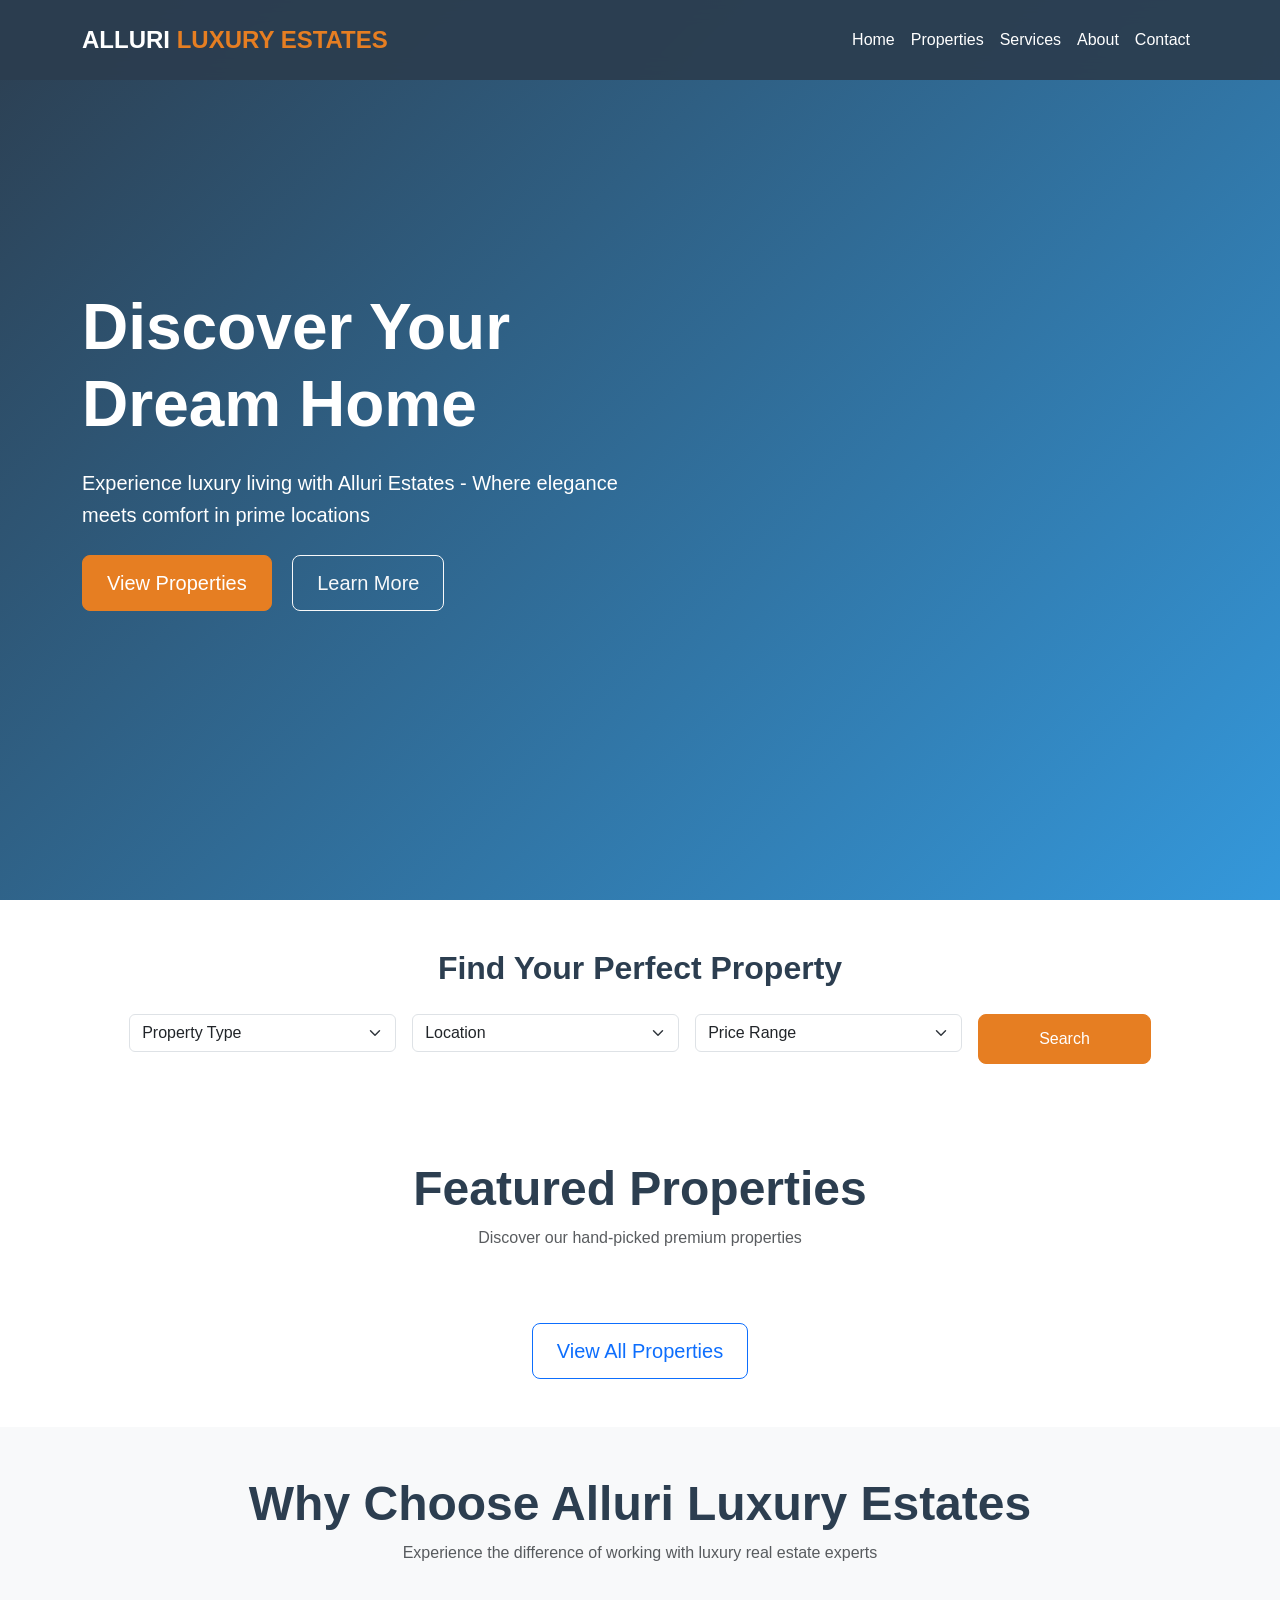
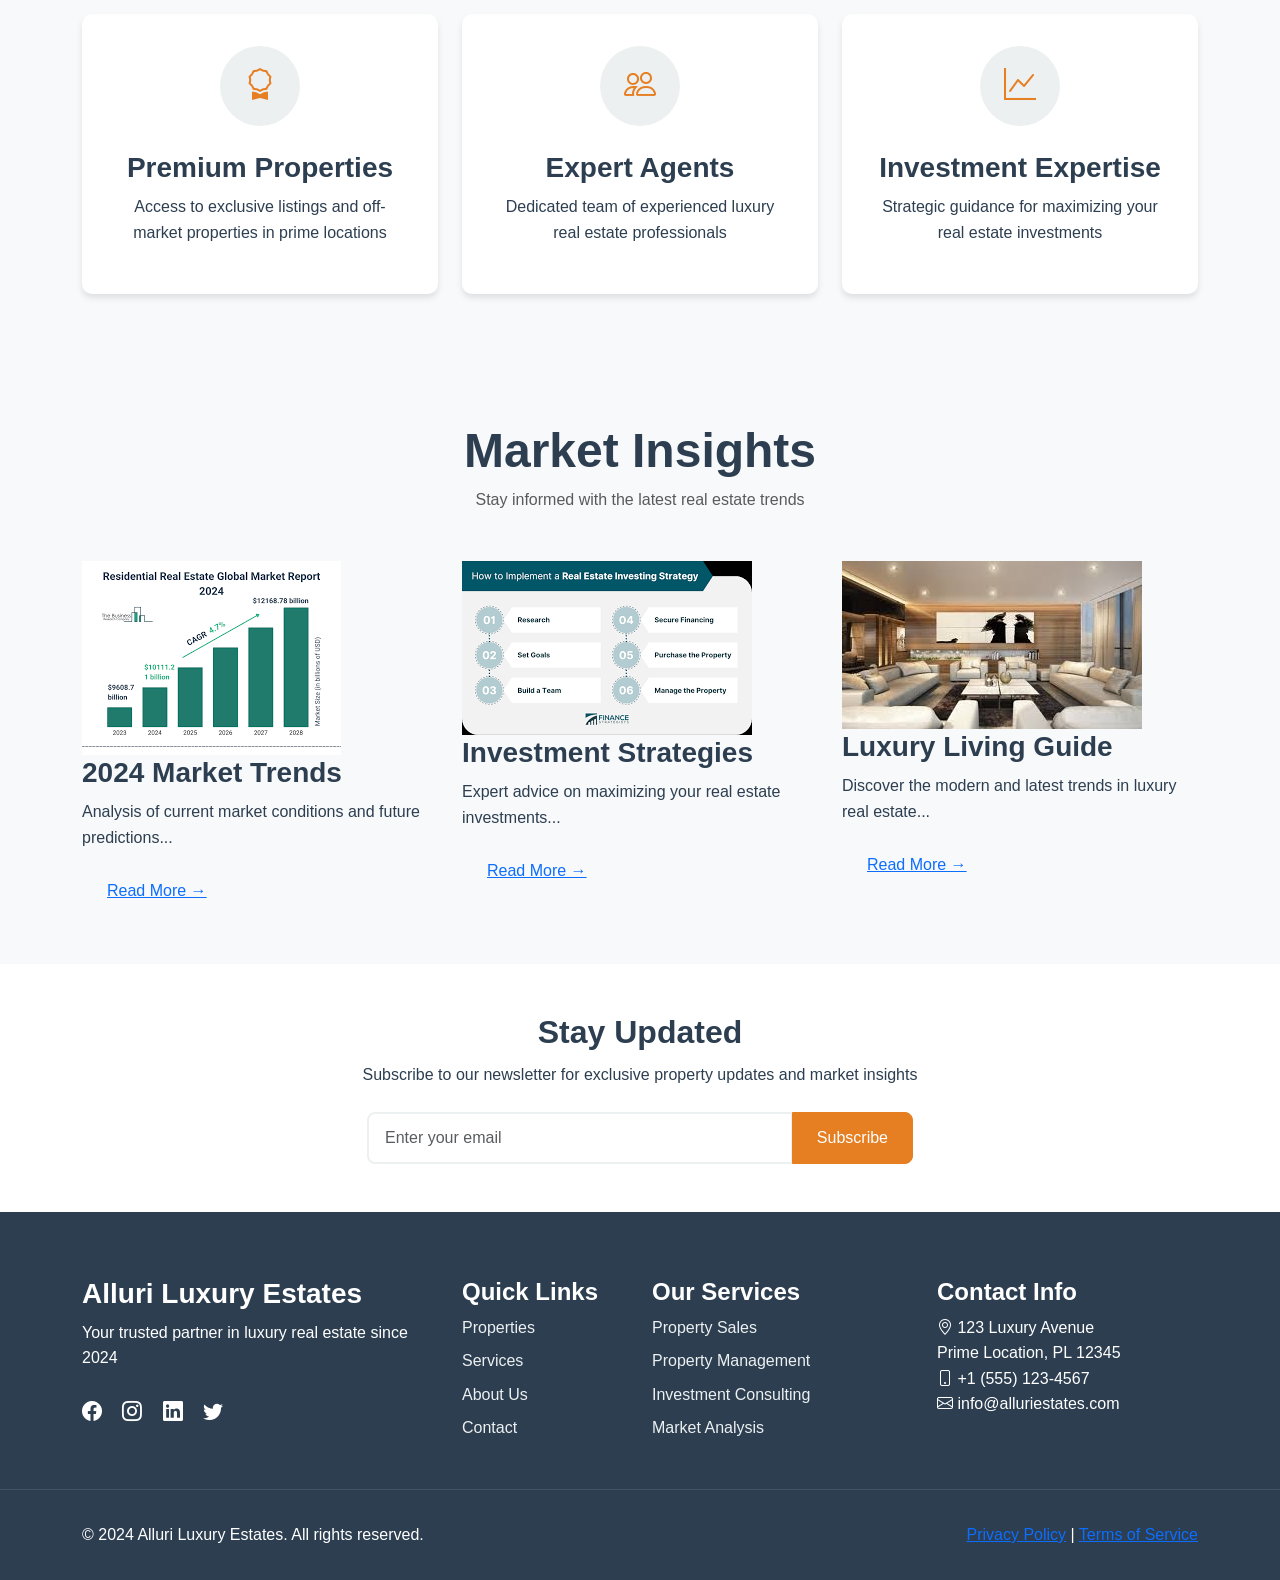
<file: Alluri/index.html>
<!DOCTYPE html>
<html lang="en">

<head>
    <meta charset="UTF-8">
    <meta name="viewport" content="width=device-width, initial-scale=1.0">
    <title>Alluri Luxury Estates - Premium Real Estate Solutions</title>
    <link href="https://cdn.jsdelivr.net/npm/bootstrap@5.3.0/dist/css/bootstrap.min.css" rel="stylesheet">
    <link rel="stylesheet" href="https://cdn.jsdelivr.net/npm/bootstrap-icons@1.7.2/font/bootstrap-icons.css">
    <link rel="stylesheet" href="assets/css/style.css">
</head>

<body>
    <!-- Navigation -->
    <nav class="navbar navbar-expand-lg navbar-dark fixed-top">
        <div class="container">
            <a class="navbar-brand" href="index.html">
                <span class="brand-first">ALLURI</span>
                <span class="brand-second">LUXURY ESTATES</span>
            </a>
            <button class="navbar-toggler" type="button" data-bs-toggle="collapse" data-bs-target="#navbarNav">
                <span class="navbar-toggler-icon"></span>
            </button>
            <div class="collapse navbar-collapse" id="navbarNav">
                <ul class="navbar-nav ms-auto">
                    <li class="nav-item">
                        <a class="nav-link active" href="index.html">Home</a>
                    </li>
                    <li class="nav-item">
                        <a class="nav-link" href="listings.html">Properties</a>
                    </li>
                    <li class="nav-item">
                        <a class="nav-link" href="services.html">Services</a>
                    </li>
                    <li class="nav-item">
                        <a class="nav-link" href="about.html">About</a>
                    </li>
                    <li class="nav-item">
                        <a class="nav-link" href="contact.html">Contact</a>
                    </li>
                </ul>
            </div>
        </div>
    </nav>

    <!-- Hero Section -->
    <header class="hero-section">

        <div class="container">
            <div class="row min-vh-100 align-items-center">
                <div class="col-md-8 col-lg-6">
                    <div class="hero-content">
                        <h1 class="display-3 fw-bold">Discover Your Dream Home</h1>
                        <p class="lead mb-4">Experience luxury living with Alluri Estates - Where elegance meets comfort
                            in prime locations</p>
                        <div class="hero-buttons">
                            <a href="listings.html" class="btn btn-primary btn-lg me-3">View Properties</a>
                            <a href="#featured" class="btn btn-outline-light btn-lg">Learn More</a>
                        </div>
                    </div>
                </div>
            </div>
        </div>
    </header>

    <!-- Quick Search Section -->
    <section class="quick-search py-5">
        <div class="container">
            <div class="search-container">
                <h2 class="text-center mb-4">Find Your Perfect Property</h2>
                <form class="row g-3 justify-content-center">
                    <div class="col-md-3">
                        <select class="form-select" id="propertyType">
                            <option selected>Property Type</option>
                            <option>Luxury Homes</option>
                            <option>Apartments</option>
                            <option>Penthouses</option>
                            <option>Villas</option>
                        </select>
                    </div>
                    <div class="col-md-3">
                        <select class="form-select" id="location">
                            <option selected>Location</option>
                            <option>Downtown</option>
                            <option>Suburbs</option>
                            <option>Beachfront</option>
                            <option>Countryside</option>
                        </select>
                    </div>
                    <div class="col-md-3">
                        <select class="form-select" id="priceRange">
                            <option selected>Price Range</option>
                            <option>$500,000 - $1M</option>
                            <option>$1M - $2M</option>
                            <option>$2M - $5M</option>
                            <option>$5M+</option>
                        </select>
                    </div>
                    <div class="col-md-2">
                        <button type="submit" class="btn btn-primary w-100">Search</button>
                    </div>
                </form>
            </div>
        </div>
    </section>

    <!-- Featured Properties -->
    <section id="featured" class="featured-properties py-5">
        <div class="container">
            <div class="section-header text-center mb-5">
                <h2 class="display-5 fw-bold">Featured Properties</h2>
                <p class="text-muted">Discover our hand-picked premium properties</p>
            </div>
            <div class="row" id="featuredProperties">
                <!-- Properties loaded via JavaScript -->
            </div>
            <div class="text-center mt-4">
                <a href="listings.html" class="btn btn-outline-primary btn-lg">View All Properties</a>
            </div>
        </div>
    </section>

    <!-- Why Choose Us -->
    <section class="why-choose-us py-5 bg-light">
        <div class="container">
            <div class="section-header text-center mb-5">
                <h2 class="display-5 fw-bold">Why Choose Alluri Luxury Estates</h2>
                <p class="text-muted">Experience the difference of working with luxury real estate experts</p>
            </div>
            <div class="row g-4">
                <div class="col-md-4">
                    <div class="feature-card">
                        <div class="icon-wrapper">
                            <i class="bi bi-award"></i>
                        </div>
                        <h3>Premium Properties</h3>
                        <p>Access to exclusive listings and off-market properties in prime locations</p>
                    </div>
                </div>
                <div class="col-md-4">
                    <div class="feature-card">
                        <div class="icon-wrapper">
                            <i class="bi bi-people"></i>
                        </div>
                        <h3>Expert Agents</h3>
                        <p>Dedicated team of experienced luxury real estate professionals</p>
                    </div>
                </div>
                <div class="col-md-4">
                    <div class="feature-card">
                        <div class="icon-wrapper">
                            <i class="bi bi-graph-up"></i>
                        </div>
                        <h3>Investment Expertise</h3>
                        <p>Strategic guidance for maximizing your real estate investments</p>
                    </div>
                </div>
            </div>
        </div>
    </section>

    <!-- Latest Market Insights -->
    <section class="market-insights py-5 bg-light">
        <div class="container">
            <div class="section-header text-center mb-5">
                <h2 class="display-5 fw-bold">Market Insights</h2>
                <p class="text-muted">Stay informed with the latest real estate trends</p>
            </div>
            <div class="row">
                <div class="col-md-4">
                    <div class="insight-card">
                        <img src="assets/images/market_analysis.png" alt="Market Analysis" class="img-fluid">
                        <div class="insight-content">
                            <h3>2024 Market Trends</h3>
                            <p>Analysis of current market conditions and future predictions...</p>
                            <a href="#" class="btn btn-link">Read More →</a>
                        </div>
                    </div>
                </div>
                <div class="col-md-4">
                    <div class="insight-card">
                        <img src="assets/images/investment.png" alt="Investment Tips" class="img-fluid">
                        <div class="insight-content">
                            <h3>Investment Strategies</h3>
                            <p>Expert advice on maximizing your real estate investments...</p>
                            <a href="#" class="btn btn-link">Read More →</a>
                        </div>
                    </div>
                </div>
                <div class="col-md-4">
                    <div class="insight-card">
                        <img src="assets/images/luxury.jpeg" alt="Luxury Living" class="img-fluid">
                        <div class="insight-content">
                            <h3>Luxury Living Guide</h3>
                            <p>Discover the modern and latest trends in luxury real estate...</p>
                            <a href="#" class="btn btn-link">Read More →</a>
                        </div>
                    </div>
                </div>
            </div>
        </div>
    </section>

    <!-- Newsletter -->
    <section class="newsletter py-5">
        <div class="container">
            <div class="newsletter-container text-center">
                <h2>Stay Updated</h2>
                <p class="mb-4">Subscribe to our newsletter for exclusive property updates and market insights</p>
                <form id="newsletterForm" class="newsletter-form">
                    <div class="row justify-content-center">
                        <div class="col-md-6">
                            <div class="input-group">
                                <input type="email" class="form-control" placeholder="Enter your email"
                                    id="newsletterEmail">
                                <button class="btn btn-primary" type="submit">Subscribe</button>
                            </div>
                        </div>
                    </div>
                </form>
            </div>
        </div>
    </section>

    <!-- Footer -->
    <footer class="footer">
        <div class="container">
            <div class="row gy-4">
                <div class="col-lg-4">
                    <div class="footer-info">
                        <h3>Alluri Luxury Estates</h3>
                        <p class="mb-4">Your trusted partner in luxury real estate since 2024</p>
                        <div class="social-links">
                            <a href="#"><i class="bi bi-facebook"></i></a>
                            <a href="#"><i class="bi bi-instagram"></i></a>
                            <a href="#"><i class="bi bi-linkedin"></i></a>
                            <a href="#"><i class="bi bi-twitter"></i></a>
                        </div>
                    </div>
                </div>
                <div class="col-lg-2">
                    <h4>Quick Links</h4>
                    <ul class="footer-links list-unstyled">
                        <li><a href="listings.html">Properties</a></li>
                        <li><a href="services.html">Services</a></li>
                        <li><a href="about.html">About Us</a></li>
                        <li><a href="contact.html">Contact</a></li>
                    </ul>
                </div>
                <div class="col-lg-3">
                    <h4>Our Services</h4>
                    <ul class="footer-links list-unstyled">
                        <li><a href="services.html">Property Sales</a></li>
                        <li><a href="services.html">Property Management</a></li>
                        <li><a href="services.html">Investment Consulting</a></li>
                        <li><a href="services.html">Market Analysis</a></li>
                    </ul>
                </div>
                <div class="col-lg-3">
                    <h4>Contact Info</h4>
                    <p>
                        <i class="bi bi-geo-alt"></i> 123 Luxury Avenue<br>
                        Prime Location, PL 12345<br>
                        <i class="bi bi-phone"></i> +1 (555) 123-4567<br>
                        <i class="bi bi-envelope"></i> info@alluriestates.com
                    </p>
                </div>
            </div>
        </div>
        <div class="footer-bottom mt-4">
            <div class="container">
                <div class="row">
                    <div class="col-md-6">
                        <p class="mb-md-0">© 2024 Alluri Luxury Estates. All rights reserved.</p>
                    </div>
                    <div class="col-md-6 text-md-end">
                        <a href="#">Privacy Policy</a> | <a href="#">Terms of Service</a>
                    </div>
                </div>
            </div>
        </div>
    </footer>
    
    <script src="https://cdn.jsdelivr.net/npm/bootstrap@5.3.0/dist/js/bootstrap.bundle.min.js"></script>
    <script src="assets/js/main.js"></script>
</body>

</html>
</file>
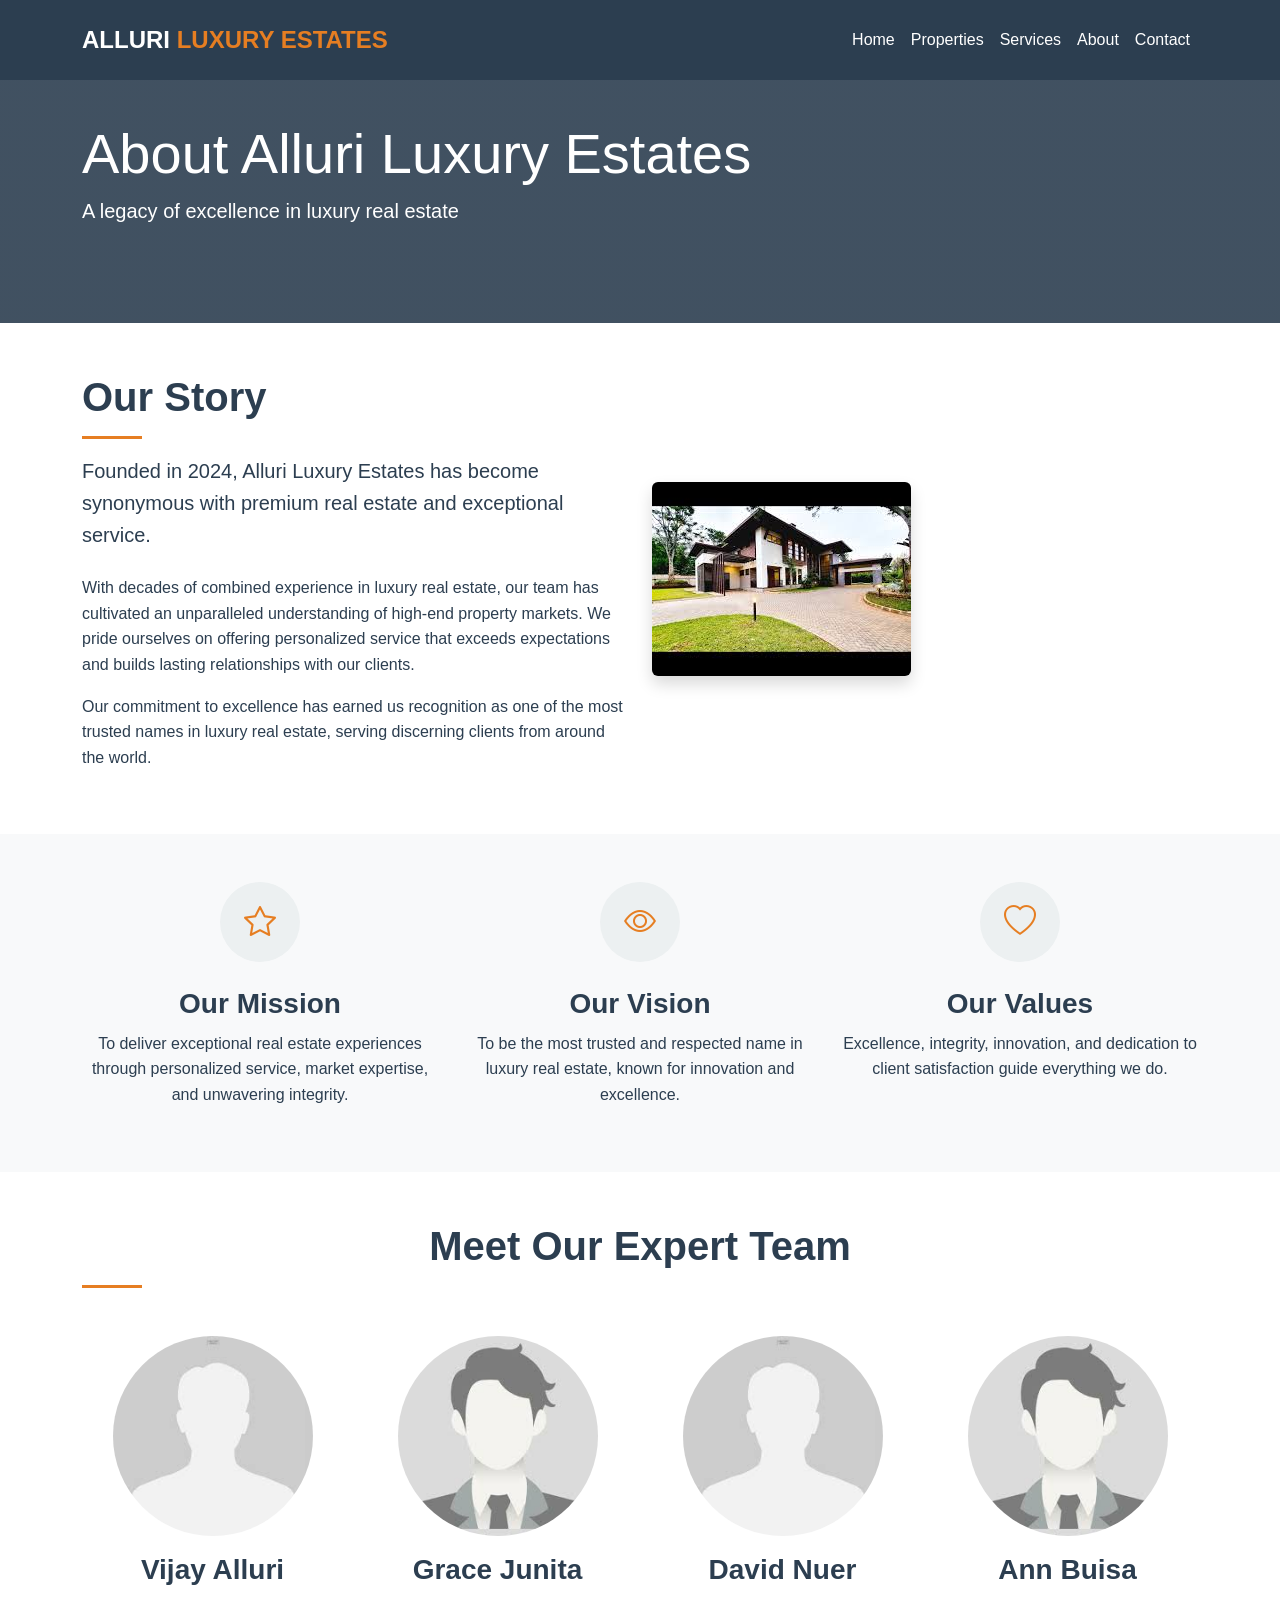
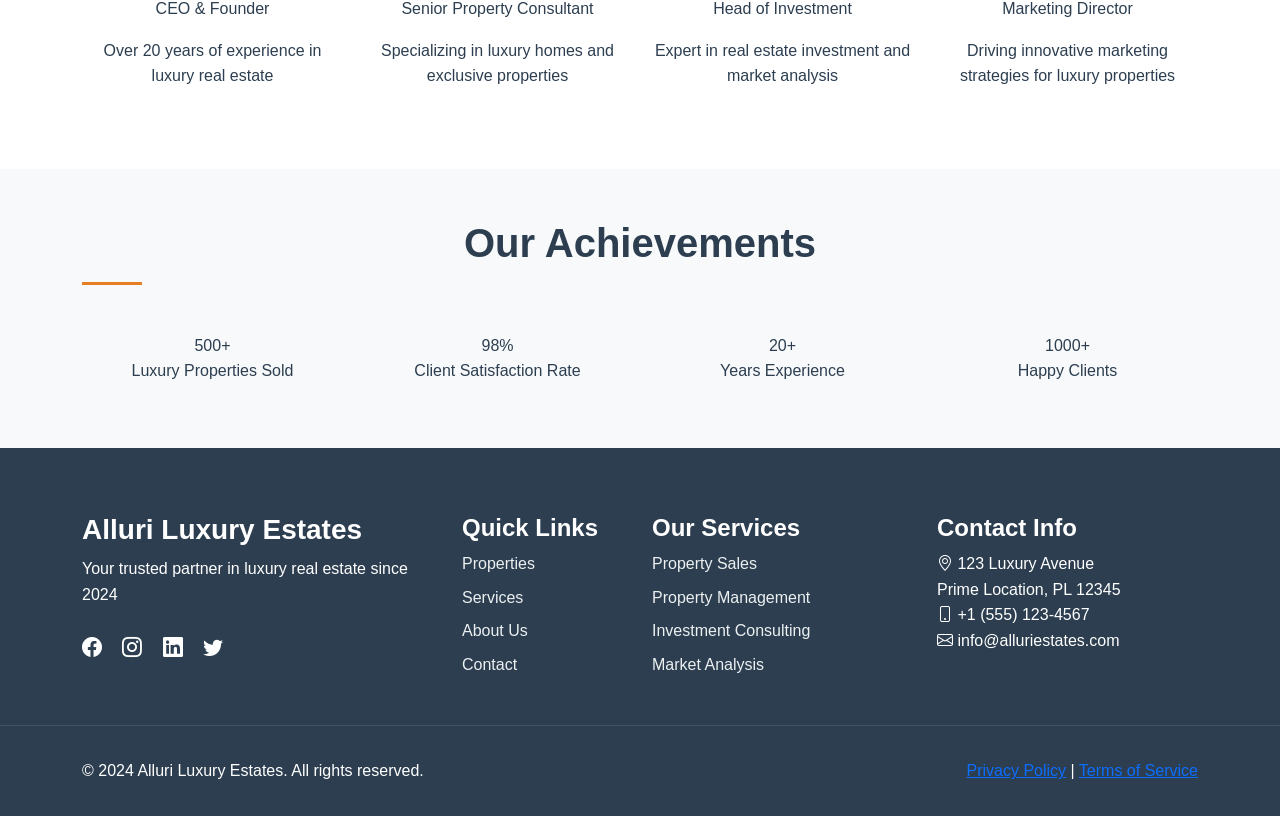
<file: Alluri/about.html>
<!DOCTYPE html>
<html lang="en">

<head>
    <meta charset="UTF-8">
    <meta name="viewport" content="width=device-width, initial-scale=1.0">
    <title>About Us - Alluri Luxury Estates</title>
    <link href="https://cdn.jsdelivr.net/npm/bootstrap@5.3.0/dist/css/bootstrap.min.css" rel="stylesheet">
    <link rel="stylesheet" href="https://cdn.jsdelivr.net/npm/bootstrap-icons@1.7.2/font/bootstrap-icons.css">
    <link rel="stylesheet" href="assets/css/style.css">
</head>

<body>
    <!-- Navigation-->
    <nav class="navbar navbar-expand-lg navbar-dark fixed-top">
        <div class="container">
            <a class="navbar-brand" href="index.html">
                <span class="brand-first">ALLURI</span>
                <span class="brand-second">LUXURY ESTATES</span>
            </a>
            <button class="navbar-toggler" type="button" data-bs-toggle="collapse" data-bs-target="#navbarNav">
                <span class="navbar-toggler-icon"></span>
            </button>
            <div class="collapse navbar-collapse" id="navbarNav">
                <ul class="navbar-nav ms-auto">
                    <li class="nav-item">
                        <a class="nav-link active" href="index.html">Home</a>
                    </li>
                    <li class="nav-item">
                        <a class="nav-link" href="listings.html">Properties</a>
                    </li>
                    <li class="nav-item">
                        <a class="nav-link" href="services.html">Services</a>
                    </li>
                    <li class="nav-item">
                        <a class="nav-link" href="about.html">About</a>
                    </li>
                    <li class="nav-item">
                        <a class="nav-link" href="contact.html">Contact</a>
                    </li>
                </ul>
            </div>
        </div>
    </nav>

    <!-- Page Header -->
    <header class="page-header about-header">
        <div class="container">
            <div class="row">
                <div class="col-lg-8">
                    <h1 class="display-4">About Alluri Luxury Estates</h1>
                    <p class="lead">A legacy of excellence in luxury real estate</p>
                </div>
            </div>
        </div>
    </header>

    <!-- Our Story Section -->
    <section class="our-story py-5">
        <div class="container">
            <div class="row align-items-center">
                <div class="col-lg-6">
                    <div class="story-content">
                        <h2 class="section-title">Our Story</h2>
                        <p class="lead mb-4">Founded in 2024, Alluri Luxury Estates has become synonymous with premium
                            real estate and exceptional service.</p>
                        <p>With decades of combined experience in luxury real estate, our team has cultivated an
                            unparalleled understanding of high-end property markets. We pride ourselves on offering
                            personalized service that exceeds expectations and builds lasting relationships with our
                            clients.</p>
                        <p>Our commitment to excellence has earned us recognition as one of the most trusted names in
                            luxury real estate, serving discerning clients from around the world.</p>
                    </div>
                </div>
                <div class="col-lg-6">
                    <div class="story-image">
                        <img src="assets/images/about_alluri.jpeg" alt="Alluri Luxury Estates Story"
                            class="img-fluid rounded shadow">
                    </div>
                </div>
            </div>
        </div>
    </section>

    <!-- Mission & Values -->
    <section class="mission-values py-5 bg-light">
        <div class="container">
            <div class="row g-4">
                <div class="col-md-4">
                    <div class="value-card text-center">
                        <div class="icon-wrapper">
                            <i class="bi bi-star"></i>
                        </div>
                        <h3>Our Mission</h3>
                        <p>To deliver exceptional real estate experiences through personalized service, market
                            expertise, and unwavering integrity.</p>
                    </div>
                </div>
                <div class="col-md-4">
                    <div class="value-card text-center">
                        <div class="icon-wrapper">
                            <i class="bi bi-eye"></i>
                        </div>
                        <h3>Our Vision</h3>
                        <p>To be the most trusted and respected name in luxury real estate, known for innovation and
                            excellence.</p>
                    </div>
                </div>
                <div class="col-md-4">
                    <div class="value-card text-center">
                        <div class="icon-wrapper">
                            <i class="bi bi-heart"></i>
                        </div>
                        <h3>Our Values</h3>
                        <p>Excellence, integrity, innovation, and dedication to client satisfaction guide everything we
                            do.</p>
                    </div>
                </div>
            </div>
        </div>
    </section>

    <!-- Team Section -->
    <section class="team-section py-5">
        <div class="container">
            <h2 class="section-title text-center mb-5">Meet Our Expert Team</h2>
            <div class="row g-4">
                <div class="col-lg-3 col-md-6">
                    <div class="team-member">
                        <img src="assets/images/male.jpeg" alt="Team Member" class="img-fluid">
                        <div class="member-info">
                            <h3>Vijay Alluri</h3>
                            <p class="position">CEO & Founder</p>
                            <p class="bio">Over 20 years of experience in luxury real estate</p>
                           
                        </div>
                    </div>
                </div>
                <div class="col-lg-3 col-md-6">
                    <div class="team-member">
                        <img src="assets/images/female.jpeg" alt="Team Member" class="img-fluid">
                        <div class="member-info">
                            <h3>Grace Junita</h3>
                            <p class="position">Senior Property Consultant</p>
                            <p class="bio">Specializing in luxury homes and exclusive properties</p>
                           
                        </div>
                    </div>
                </div>
                <div class="col-lg-3 col-md-6">
                    <div class="team-member">
                        <img src="assets/images/male.jpeg" alt="Team Member" class="img-fluid">
                        <div class="member-info">
                            <h3>David Nuer</h3>
                            <p class="position">Head of Investment</p>
                            <p class="bio">Expert in real estate investment and market analysis</p>
                           
                        </div>
                    </div>
                </div>
                <div class="col-lg-3 col-md-6">
                    <div class="team-member">
                        <img src="assets/images/female.jpeg" alt="Team Member" class="img-fluid">
                        <div class="member-info">
                            <h3>Ann Buisa</h3>
                            <p class="position">Marketing Director</p>
                            <p class="bio">Driving innovative marketing strategies for luxury properties</p>
                           
                        </div>
                    </div>
                </div>
            </div>
        </div>
    </section>

    <!-- Achievements Section -->
    <section class="achievements py-5 bg-light">
        <div class="container">
            <h2 class="section-title text-center mb-5">Our Achievements</h2>
            <div class="row g-4">
                <div class="col-md-3">
                    <div class="achievement-card text-center">
                        <div class="number">500+</div>
                        <p>Luxury Properties Sold</p>
                    </div>
                </div>
                <div class="col-md-3">
                    <div class="achievement-card text-center">
                        <div class="number">98%</div>
                        <p>Client Satisfaction Rate</p>
                    </div>
                </div>
                <div class="col-md-3">
                    <div class="achievement-card text-center">
                        <div class="number">20+</div>
                        <p>Years Experience</p>
                    </div>
                </div>
                <div class="col-md-3">
                    <div class="achievement-card text-center">
                        <div class="number">1000+</div>
                        <p>Happy Clients</p>
                    </div>
                </div>
            </div>
        </div>
    </section>

    <!-- footer -->
    <footer class="footer">
        <div class="container">
            <div class="row gy-4">
                <div class="col-lg-4">
                    <div class="footer-info">
                        <h3>Alluri Luxury Estates</h3>
                        <p class="mb-4">Your trusted partner in luxury real estate since 2024</p>
                        <div class="social-links">
                            <a href="#"><i class="bi bi-facebook"></i></a>
                            <a href="#"><i class="bi bi-instagram"></i></a>
                            <a href="#"><i class="bi bi-linkedin"></i></a>
                            <a href="#"><i class="bi bi-twitter"></i></a>
                        </div>
                    </div>
                </div>
                <div class="col-lg-2">
                    <h4>Quick Links</h4>
                    <ul class="footer-links list-unstyled">
                        <li><a href="listings.html">Properties</a></li>
                        <li><a href="services.html">Services</a></li>
                        <li><a href="about.html">About Us</a></li>
                        <li><a href="contact.html">Contact</a></li>
                    </ul>
                </div>
                <div class="col-lg-3">
                    <h4>Our Services</h4>
                    <ul class="footer-links list-unstyled">
                        <li><a href="services.html">Property Sales</a></li>
                        <li><a href="services.html">Property Management</a></li>
                        <li><a href="services.html">Investment Consulting</a></li>
                        <li><a href="services.html">Market Analysis</a></li>
                    </ul>
                </div>
                <div class="col-lg-3">
                    <h4>Contact Info</h4>
                    <p>
                        <i class="bi bi-geo-alt"></i> 123 Luxury Avenue<br>
                        Prime Location, PL 12345<br>
                        <i class="bi bi-phone"></i> +1 (555) 123-4567<br>
                        <i class="bi bi-envelope"></i> info@alluriestates.com
                    </p>
                </div>
            </div>
        </div>
        <div class="footer-bottom mt-4">
            <div class="container">
                <div class="row">
                    <div class="col-md-6">
                        <p class="mb-md-0">© 2024 Alluri Luxury Estates. All rights reserved.</p>
                    </div>
                    <div class="col-md-6 text-md-end">
                        <a href="#">Privacy Policy</a> | <a href="#">Terms of Service</a>
                    </div>
                </div>
            </div>
        </div>
    </footer>

    <script src="https://cdn.jsdelivr.net/npm/bootstrap@5.3.0/dist/js/bootstrap.bundle.min.js"></script>
    <script src="assets/js/main.js"></script>
</body>

</html>
</file>
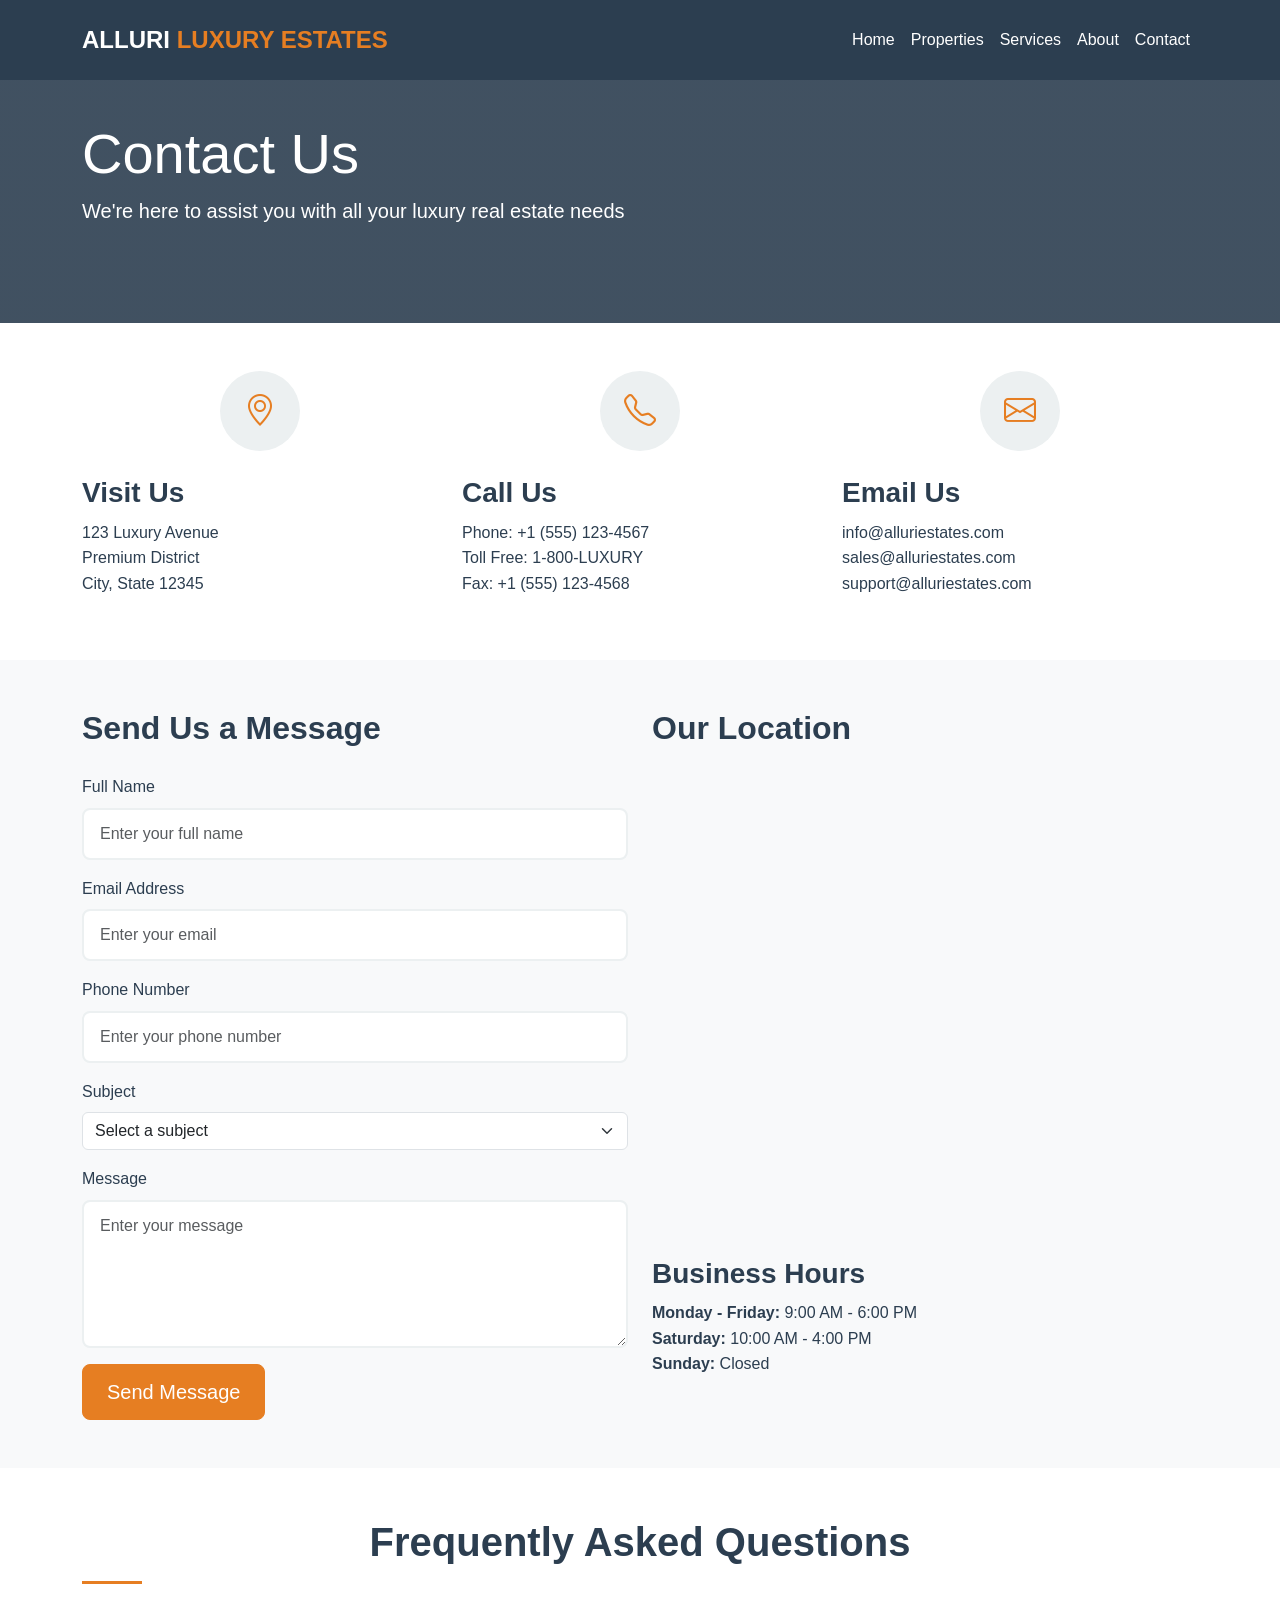
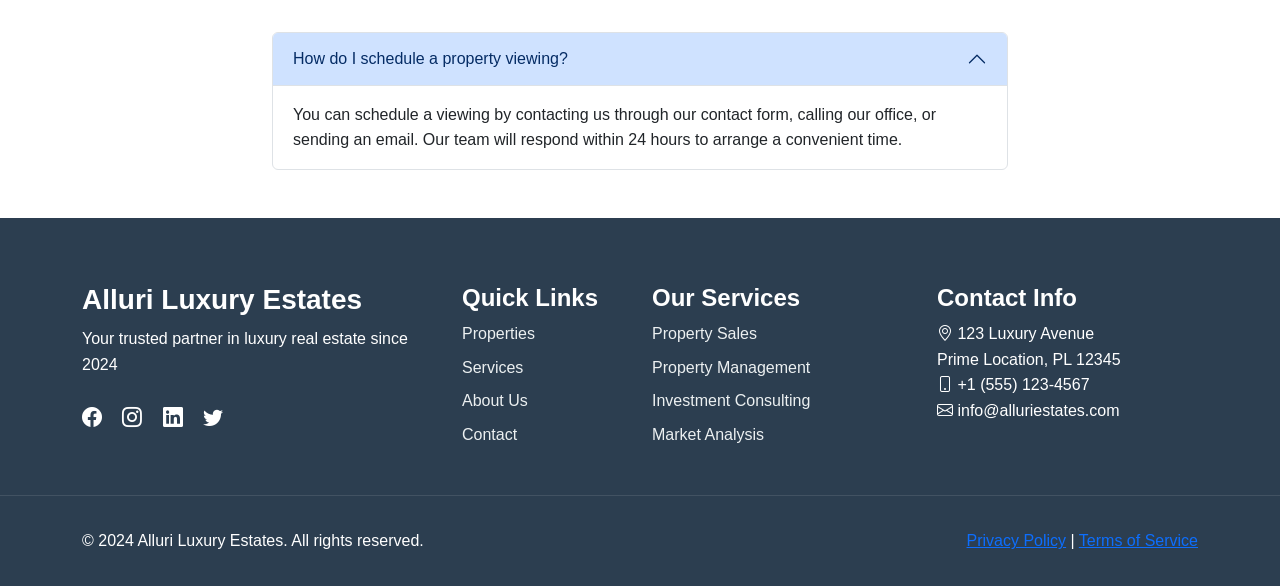
<file: Alluri/contact.html>
<!DOCTYPE html>
<html lang="en">

<head>
    <meta charset="UTF-8">
    <meta name="viewport" content="width=device-width, initial-scale=1.0">
    <title>Contact Us - Alluri Luxury Estates</title>
    <link href="https://cdn.jsdelivr.net/npm/bootstrap@5.3.0/dist/css/bootstrap.min.css" rel="stylesheet">
    <link rel="stylesheet" href="https://cdn.jsdelivr.net/npm/bootstrap-icons@1.7.2/font/bootstrap-icons.css">
    <link rel="stylesheet" href="assets/css/style.css">
</head>

<body>
    <!-- Navigation -->
    <nav class="navbar navbar-expand-lg navbar-dark fixed-top">
        <div class="container">
            <a class="navbar-brand" href="index.html">
                <span class="brand-first">ALLURI</span>
                <span class="brand-second">LUXURY ESTATES</span>
            </a>
            <button class="navbar-toggler" type="button" data-bs-toggle="collapse" data-bs-target="#navbarNav">
                <span class="navbar-toggler-icon"></span>
            </button>
            <div class="collapse navbar-collapse" id="navbarNav">
                <ul class="navbar-nav ms-auto">
                    <li class="nav-item">
                        <a class="nav-link active" href="index.html">Home</a>
                    </li>
                    <li class="nav-item">
                        <a class="nav-link" href="listings.html">Properties</a>
                    </li>
                    <li class="nav-item">
                        <a class="nav-link" href="services.html">Services</a>
                    </li>
                    <li class="nav-item">
                        <a class="nav-link" href="about.html">About</a>
                    </li>
                    <li class="nav-item">
                        <a class="nav-link" href="contact.html">Contact</a>
                    </li>
                </ul>
            </div>
        </div>
    </nav>

    <!-- Page Header -->
    <header class="page-header contact-header">
        <div class="container">
            <div class="row">
                <div class="col-lg-8">
                    <h1 class="display-4">Contact Us</h1>
                    <p class="lead">We're here to assist you with all your luxury real estate needs</p>
                </div>
            </div>
        </div>
    </header>

    <!-- Contact Information -->
    <section class="contact-info py-5">
        <div class="container">
            <div class="row g-4">
                <div class="col-md-4">
                    <div class="contact-card">
                        <div class="icon-wrapper">
                            <i class="bi bi-geo-alt"></i>
                        </div>
                        <h3>Visit Us</h3>
                        <p>123 Luxury Avenue<br>
                            Premium District<br>
                            City, State 12345</p>
                    </div>
                </div>
                <div class="col-md-4">
                    <div class="contact-card">
                        <div class="icon-wrapper">
                            <i class="bi bi-telephone"></i>
                        </div>
                        <h3>Call Us</h3>
                        <p>Phone: +1 (555) 123-4567<br>
                            Toll Free: 1-800-LUXURY<br>
                            Fax: +1 (555) 123-4568</p>
                    </div>
                </div>
                <div class="col-md-4">
                    <div class="contact-card">
                        <div class="icon-wrapper">
                            <i class="bi bi-envelope"></i>
                        </div>
                        <h3>Email Us</h3>
                        <p>info@alluriestates.com<br>
                            sales@alluriestates.com<br>
                            support@alluriestates.com</p>
                    </div>
                </div>
            </div>
        </div>
    </section>

    <!-- Contact Form Section -->
    <section class="contact-form-section py-5 bg-light">
        <div class="container">
            <div class="row">
                <div class="col-lg-6">
                    <div class="form-container">
                        <h2 class="mb-4">Send Us a Message</h2>
                        <form id="contactForm">
                            <div class="mb-3">
                                <label for="name" class="form-label">Full Name</label>
                                <input type="text" class="form-control" id="name" placeholder="Enter your full name">
                                <div class="error-message" id="nameError"></div>
                            </div>
                            <div class="mb-3">
                                <label for="email" class="form-label">Email Address</label>
                                <input type="email" class="form-control" id="email" placeholder="Enter your email">
                                <div class="error-message" id="emailError"></div>
                            </div>
                            <div class="mb-3">
                                <label for="phone" class="form-label">Phone Number</label>
                                <input type="tel" class="form-control" id="phone" placeholder="Enter your phone number">
                                <div class="error-message" id="phoneError"></div>
                            </div>
                            <div class="mb-3">
                                <label for="subject" class="form-label">Subject</label>
                                <select class="form-select" id="subject">
                                    <option value="">Select a subject</option>
                                    <option value="property-inquiry">Property Inquiry</option>
                                    <option value="viewing-request">Viewing Request</option>
                                    <option value="price-quote">Price Quote</option>
                                    <option value="general">General Inquiry</option>
                                </select>
                                <div class="error-message" id="subjectError"></div>
                            </div>
                            <div class="mb-3">
                                <label for="message" class="form-label">Message</label>
                                <textarea class="form-control" id="message" rows="5"
                                    placeholder="Enter your message"></textarea>
                                <div class="error-message" id="messageError"></div>
                            </div>
                            <button type="submit" class="btn btn-primary btn-lg">Send Message</button>
                        </form>
                    </div>
                </div>
                <div class="col-lg-6">
                    <div class="map-container">
                        <h2 class="mb-4">Our Location</h2>
                        <!-- Embed map here -->
                        <div class="map-frame">
                            <iframe src="https://www.google.com/maps/embed?pb=!1m18!1m12!1m3!1d2930.209735629796!2d-71.46283572491805!3d42.74161460742084!2m3!1f0!2f0!3f0!3m2!1i1024!2i768!4f13.1!3m3!1m2!1s0x89e3b0bf676fd80d%3A0x34be5552a5db5a5!2s16-2%20Morningside%20Dr%2C%20Nashua%2C%20NH%2003060%2C%20USA!5e0!3m2!1sen!2ske!4v1733510372715!5m2!1sen!2ske" width="600" height="450" style="border:0;" allowfullscreen="" loading="lazy" referrerpolicy="no-referrer-when-downgrade"></iframe>
                        </div>
                        <div class="office-hours mt-4">
                            <h3>Business Hours</h3>
                            <ul class="list-unstyled">
                                <li><strong>Monday - Friday:</strong> 9:00 AM - 6:00 PM</li>
                                <li><strong>Saturday:</strong> 10:00 AM - 4:00 PM</li>
                                <li><strong>Sunday:</strong> Closed</li>
                            </ul>
                        </div>
                    </div>
                </div>
            </div>
        </div>
    </section>

    <!-- FAQ Section -->
    <section class="faq-section py-5">
        <div class="container">
            <h2 class="section-title text-center mb-5">Frequently Asked Questions</h2>
            <div class="row justify-content-center">
                <div class="col-lg-8">
                    <div class="accordion" id="faqAccordion">
                        <!-- FAQ Items -->
                        <div class="accordion-item">
                            <h3 class="accordion-header">
                                <button class="accordion-button" type="button" data-bs-toggle="collapse"
                                    data-bs-target="#faq1">
                                    How do I schedule a property viewing?
                                </button>
                            </h3>
                            <div id="faq1" class="accordion-collapse collapse show" data-bs-parent="#faqAccordion">
                                <div class="accordion-body">
                                    You can schedule a viewing by contacting us through our contact form, calling our
                                    office, or sending an email. Our team will respond within 24 hours to arrange a
                                    convenient time.
                                </div>
                            </div>
                        </div>
                        <!-- Add more FAQ items -->
                    </div>
                </div>
            </div>
        </div>
    </section>

    <!-- footer -->
    <footer class="footer">
        <div class="container">
            <div class="row gy-4">
                <div class="col-lg-4">
                    <div class="footer-info">
                        <h3>Alluri Luxury Estates</h3>
                        <p class="mb-4">Your trusted partner in luxury real estate since 2024</p>
                        <div class="social-links">
                            <a href="#"><i class="bi bi-facebook"></i></a>
                            <a href="#"><i class="bi bi-instagram"></i></a>
                            <a href="#"><i class="bi bi-linkedin"></i></a>
                            <a href="#"><i class="bi bi-twitter"></i></a>
                        </div>
                    </div>
                </div>
                <div class="col-lg-2">
                    <h4>Quick Links</h4>
                    <ul class="footer-links list-unstyled">
                        <li><a href="listings.html">Properties</a></li>
                        <li><a href="services.html">Services</a></li>
                        <li><a href="about.html">About Us</a></li>
                        <li><a href="contact.html">Contact</a></li>
                    </ul>
                </div>
                <div class="col-lg-3">
                    <h4>Our Services</h4>
                    <ul class="footer-links list-unstyled">
                        <li><a href="services.html">Property Sales</a></li>
                        <li><a href="services.html">Property Management</a></li>
                        <li><a href="services.html">Investment Consulting</a></li>
                        <li><a href="services.html">Market Analysis</a></li>
                    </ul>
                </div>
                <div class="col-lg-3">
                    <h4>Contact Info</h4>
                    <p>
                        <i class="bi bi-geo-alt"></i> 123 Luxury Avenue<br>
                        Prime Location, PL 12345<br>
                        <i class="bi bi-phone"></i> +1 (555) 123-4567<br>
                        <i class="bi bi-envelope"></i> info@alluriestates.com
                    </p>
                </div>
            </div>
        </div>
        <div class="footer-bottom mt-4">
            <div class="container">
                <div class="row">
                    <div class="col-md-6">
                        <p class="mb-md-0">© 2024 Alluri Luxury Estates. All rights reserved.</p>
                    </div>
                    <div class="col-md-6 text-md-end">
                        <a href="#">Privacy Policy</a> | <a href="#">Terms of Service</a>
                    </div>
                </div>
            </div>
        </div>
    </footer>

    <script src="https://cdn.jsdelivr.net/npm/bootstrap@5.3.0/dist/js/bootstrap.bundle.min.js"></script>
    <script src="assets/js/main.js"></script>
</body>

</html>
</file>
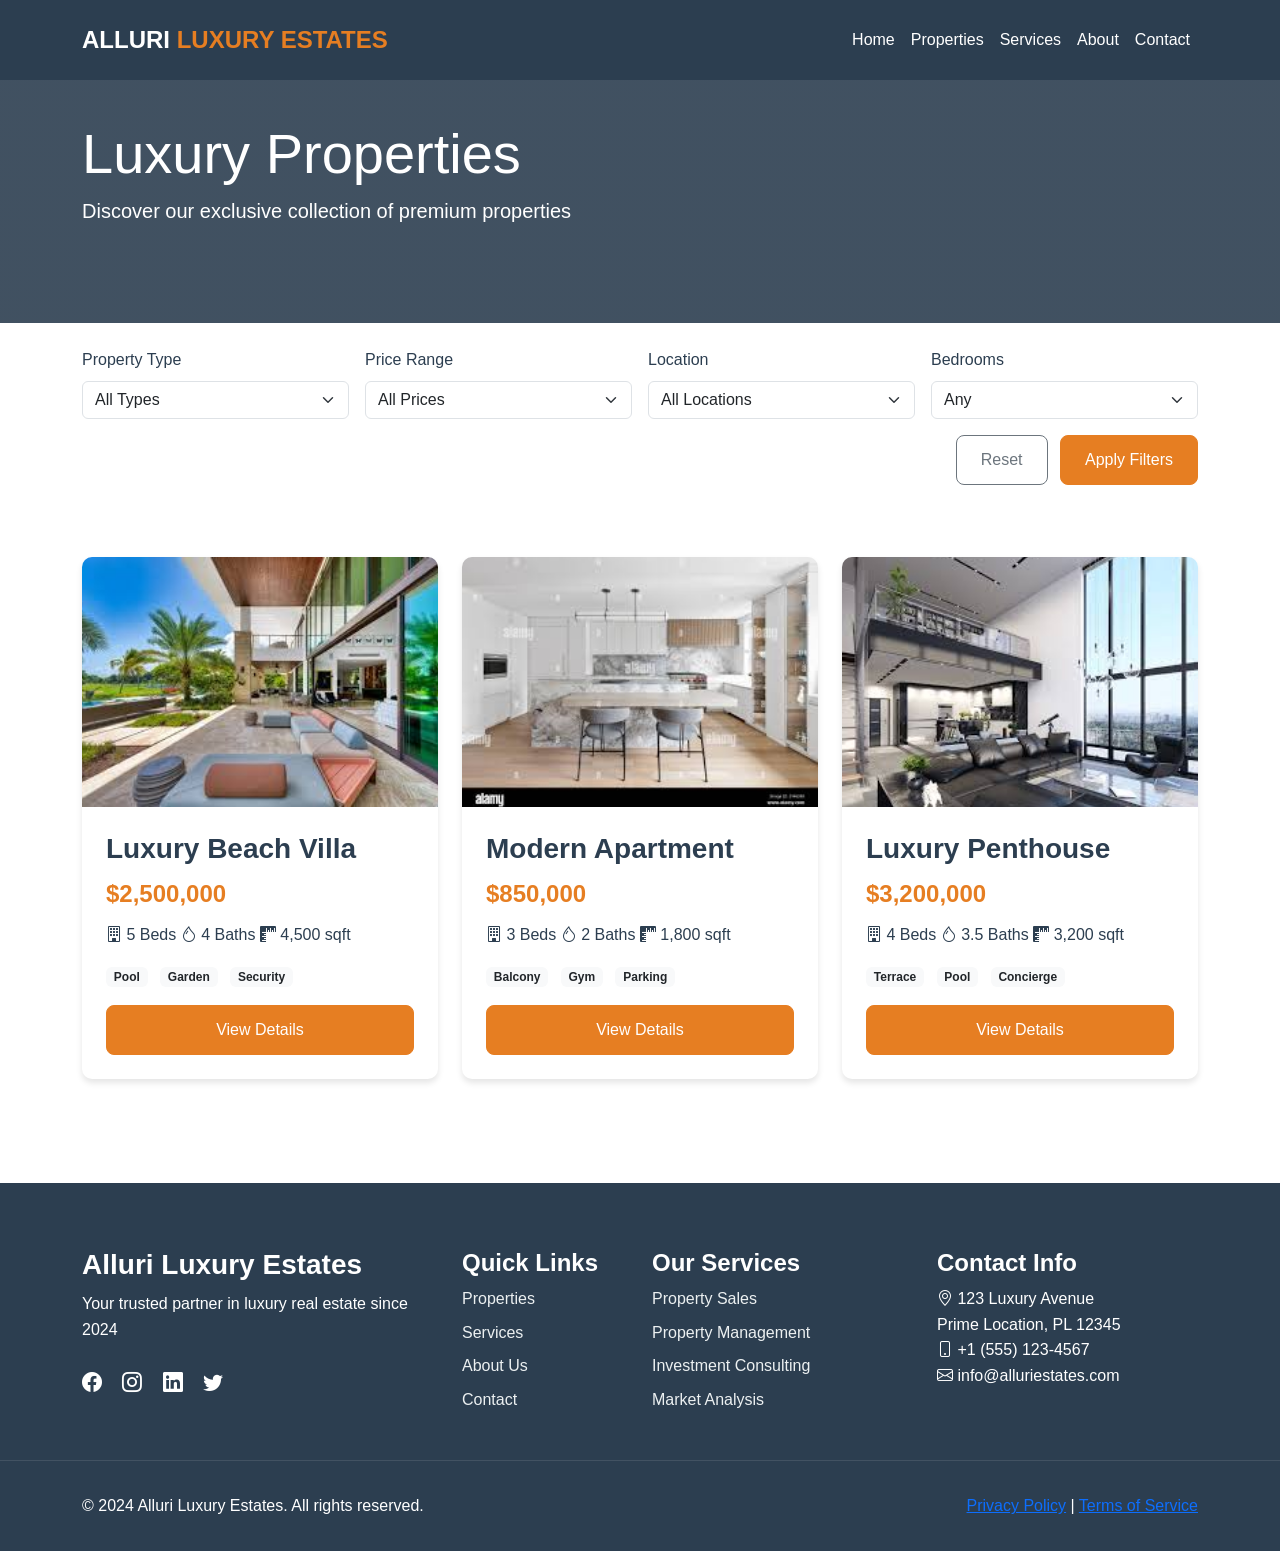
<file: Alluri/listings.html>
<!DOCTYPE html>
<html lang="en">

<head>
    <meta charset="UTF-8">
    <meta name="viewport" content="width=device-width, initial-scale=1.0">
    <title>Property Listings - Alluri Luxury Estates</title>
    <link href="https://cdn.jsdelivr.net/npm/bootstrap@5.3.0/dist/css/bootstrap.min.css" rel="stylesheet">
    <link rel="stylesheet" href="https://cdn.jsdelivr.net/npm/bootstrap-icons@1.7.2/font/bootstrap-icons.css">
    <link rel="stylesheet" href="assets/css/style.css">
</head>

<body>
    <!-- Navigation -->
    <nav class="navbar navbar-expand-lg navbar-dark fixed-top">
        <div class="container">
            <a class="navbar-brand" href="index.html">
                <span class="brand-first">ALLURI</span>
                <span class="brand-second">LUXURY ESTATES</span>
            </a>
            <button class="navbar-toggler" type="button" data-bs-toggle="collapse" data-bs-target="#navbarNav">
                <span class="navbar-toggler-icon"></span>
            </button>
            <div class="collapse navbar-collapse" id="navbarNav">
                <ul class="navbar-nav ms-auto">
                    <li class="nav-item">
                        <a class="nav-link active" href="index.html">Home</a>
                    </li>
                    <li class="nav-item">
                        <a class="nav-link" href="listings.html">Properties</a>
                    </li>
                    <li class="nav-item">
                        <a class="nav-link" href="services.html">Services</a>
                    </li>
                    <li class="nav-item">
                        <a class="nav-link" href="about.html">About</a>
                    </li>
                    <li class="nav-item">
                        <a class="nav-link" href="contact.html">Contact</a>
                    </li>
                </ul>
            </div>
        </div>
    </nav>

    <!-- Page Header -->
    <header class="page-header properties-header">
        <div class="container">
            <div class="row">
                <div class="col-lg-8">
                    <h1 class="display-4">Luxury Properties</h1>
                    <p class="lead">Discover our exclusive collection of premium properties</p>
                </div>
            </div>
        </div>
    </header>

    <!-- Property Filters -->
    <section class="property-filters py-4">
        <div class="container">
            <div class="filter-container">
                <form id="propertyFilterForm">
                    <div class="row g-3">
                        <div class="col-md-3">
                            <label class="form-label">Property Type</label>
                            <select class="form-select" id="typeFilter">
                                <option value="">All Types</option>
                                <option value="house">Luxury Houses</option>
                                <option value="apartment">Premium Apartments</option>
                                <option value="penthouse">Penthouses</option>
                                <option value="villa">Villas</option>
                            </select>
                        </div>
                        <div class="col-md-3">
                            <label class="form-label">Price Range</label>
                            <select class="form-select" id="priceFilter">
                                <option value="">All Prices</option>
                                <option value="500000-1000000">$500K - $1M</option>
                                <option value="1000000-2000000">$1M - $2M</option>
                                <option value="2000000-5000000">$2M - $5M</option>
                                <option value="5000000+">$5M+</option>
                            </select>
                        </div>
                        <div class="col-md-3">
                            <label class="form-label">Location</label>
                            <select class="form-select" id="locationFilter">
                                <option value="">All Locations</option>
                                <option value="downtown">Downtown</option>
                                <option value="beachfront">Beachfront</option>
                                <option value="suburban">Suburban</option>
                            </select>
                        </div>
                        <div class="col-md-3">
                            <label class="form-label">Bedrooms</label>
                            <select class="form-select" id="bedroomsFilter">
                                <option value="">Any</option>
                                <option value="2">2+ Bedrooms</option>
                                <option value="3">3+ Bedrooms</option>
                                <option value="4">4+ Bedrooms</option>
                            </select>
                        </div>
                    </div>
                    <div class="row mt-3">
                        <div class="col-12 text-end">
                            <button type="reset" class="btn btn-outline-secondary">Reset</button>
                            <button type="submit" class="btn btn-primary ms-2">Apply Filters</button>
                        </div>
                    </div>
                </form>
            </div>
        </div>
    </section>

    <!-- Property Listings -->
    <section class="properties-grid py-5">
        <div class="container">
            <!-- Property Grid -->
            <div class="row">
                <!-- Property Card 1 -->
                <div class="col-lg-4 col-md-6 mb-4">
                    <div class="property-card">
                        <img src="assets/images/luxury_beach.jpeg" class="property-image" alt="Luxury Beach Villa">
                        <div class="property-info">
                            <h3>Luxury Beach Villa</h3>
                            <div class="property-price">$2,500,000</div>
                            <div class="property-details">
                                <span><i class="bi bi-building"></i> 5 Beds</span>
                                <span><i class="bi bi-droplet"></i> 4 Baths</span>
                                <span><i class="bi bi-rulers"></i> 4,500 sqft</span>
                            </div>
                            <div class="property-features mt-3">
                                <span class="badge bg-light text-dark me-2">Pool</span>
                                <span class="badge bg-light text-dark me-2">Garden</span>
                                <span class="badge bg-light text-dark me-2">Security</span>
                            </div>
                            <a href="#" class="btn btn-primary mt-3 w-100">View Details</a>
                        </div>
                    </div>
                </div>

                <!-- Property Card 2 -->
                <div class="col-lg-4 col-md-6 mb-4">
                    <div class="property-card">
                        <img src="assets/images/modern_downtown.jpeg" class="property-image"
                            alt="Modern Downtown Apartment">
                        <div class="property-info">
                            <h3>Modern Apartment</h3>
                            <div class="property-price">$850,000</div>
                            <div class="property-details">
                                <span><i class="bi bi-building"></i> 3 Beds</span>
                                <span><i class="bi bi-droplet"></i> 2 Baths</span>
                                <span><i class="bi bi-rulers"></i> 1,800 sqft</span>
                            </div>
                            <div class="property-features mt-3">
                                <span class="badge bg-light text-dark me-2">Balcony</span>
                                <span class="badge bg-light text-dark me-2">Gym</span>
                                <span class="badge bg-light text-dark me-2">Parking</span>
                            </div>
                            <a href="#" class="btn btn-primary mt-3 w-100">View Details</a>
                        </div>
                    </div>
                </div>

                <!-- Property Card 3 -->
                <div class="col-lg-4 col-md-6 mb-4">
                    <div class="property-card">
                        <img src="assets/images/luxury_penthouse.jpeg" class="property-image" alt="Luxury Penthouse">
                        <div class="property-info">
                            <h3>Luxury Penthouse</h3>
                            <div class="property-price">$3,200,000</div>
                            <div class="property-details">
                                <span><i class="bi bi-building"></i> 4 Beds</span>
                                <span><i class="bi bi-droplet"></i> 3.5 Baths</span>
                                <span><i class="bi bi-rulers"></i> 3,200 sqft</span>
                            </div>
                            <div class="property-features mt-3">
                                <span class="badge bg-light text-dark me-2">Terrace</span>
                                <span class="badge bg-light text-dark me-2">Pool</span>
                                <span class="badge bg-light text-dark me-2">Concierge</span>
                            </div>
                            <a href="#" class="btn btn-primary mt-3 w-100">View Details</a>
                        </div>
                    </div>
                </div>
            </div>

        </div>
    </section>

    <!-- footer -->
    <footer class="footer">
        <div class="container">
            <div class="row gy-4">
                <div class="col-lg-4">
                    <div class="footer-info">
                        <h3>Alluri Luxury Estates</h3>
                        <p class="mb-4">Your trusted partner in luxury real estate since 2024</p>
                        <div class="social-links">
                            <a href="#"><i class="bi bi-facebook"></i></a>
                            <a href="#"><i class="bi bi-instagram"></i></a>
                            <a href="#"><i class="bi bi-linkedin"></i></a>
                            <a href="#"><i class="bi bi-twitter"></i></a>
                        </div>
                    </div>
                </div>
                <div class="col-lg-2">
                    <h4>Quick Links</h4>
                    <ul class="footer-links list-unstyled">
                        <li><a href="listings.html">Properties</a></li>
                        <li><a href="services.html">Services</a></li>
                        <li><a href="about.html">About Us</a></li>
                        <li><a href="contact.html">Contact</a></li>
                    </ul>
                </div>
                <div class="col-lg-3">
                    <h4>Our Services</h4>
                    <ul class="footer-links list-unstyled">
                        <li><a href="services.html">Property Sales</a></li>
                        <li><a href="services.html">Property Management</a></li>
                        <li><a href="services.html">Investment Consulting</a></li>
                        <li><a href="services.html">Market Analysis</a></li>
                    </ul>
                </div>
                <div class="col-lg-3">
                    <h4>Contact Info</h4>
                    <p>
                        <i class="bi bi-geo-alt"></i> 123 Luxury Avenue<br>
                        Prime Location, PL 12345<br>
                        <i class="bi bi-phone"></i> +1 (555) 123-4567<br>
                        <i class="bi bi-envelope"></i> info@alluriestates.com
                    </p>
                </div>
            </div>
        </div>
        <div class="footer-bottom mt-4">
            <div class="container">
                <div class="row">
                    <div class="col-md-6">
                        <p class="mb-md-0">© 2024 Alluri Luxury Estates. All rights reserved.</p>
                    </div>
                    <div class="col-md-6 text-md-end">
                        <a href="#">Privacy Policy</a> | <a href="#">Terms of Service</a>
                    </div>
                </div>
            </div>
        </div>
    </footer>

    <script src="https://cdn.jsdelivr.net/npm/bootstrap@5.3.0/dist/js/bootstrap.bundle.min.js"></script>
    <script src="assets/js/main.js"></script>
</body>

</html>
</file>
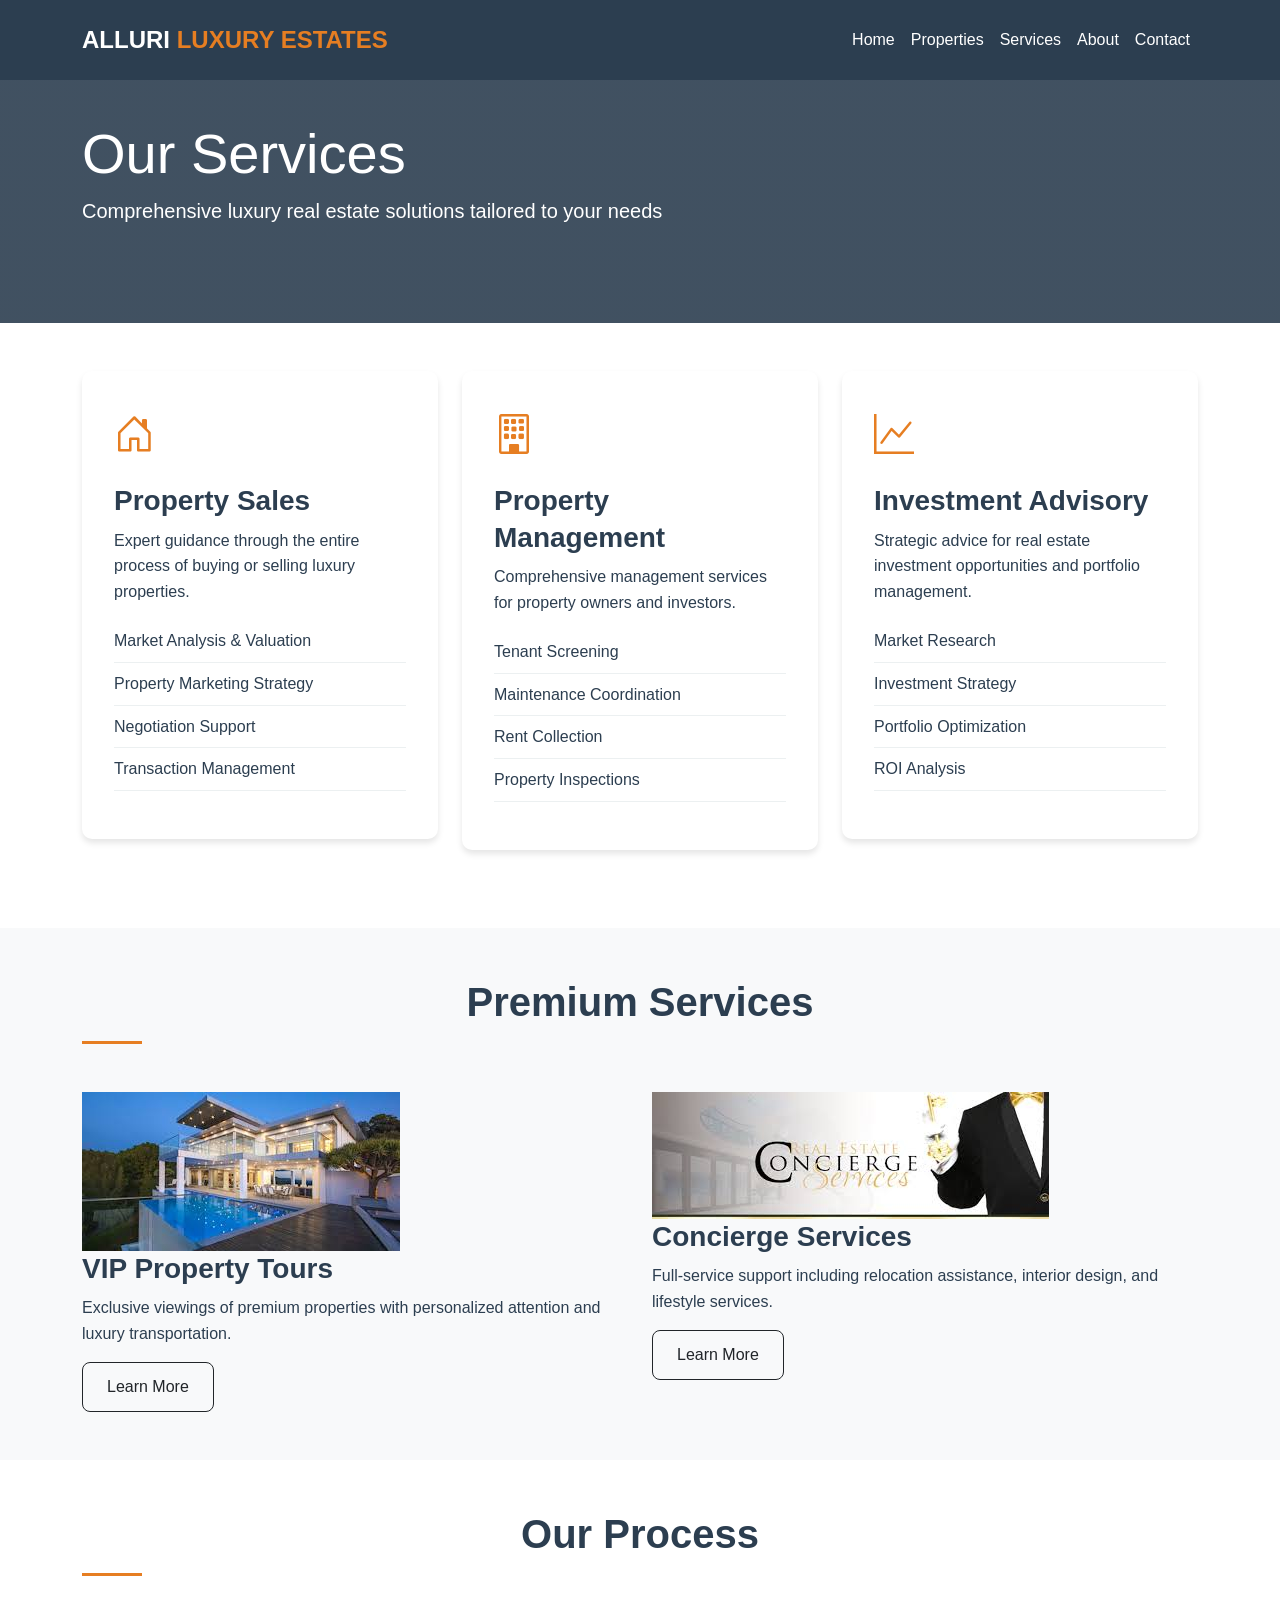
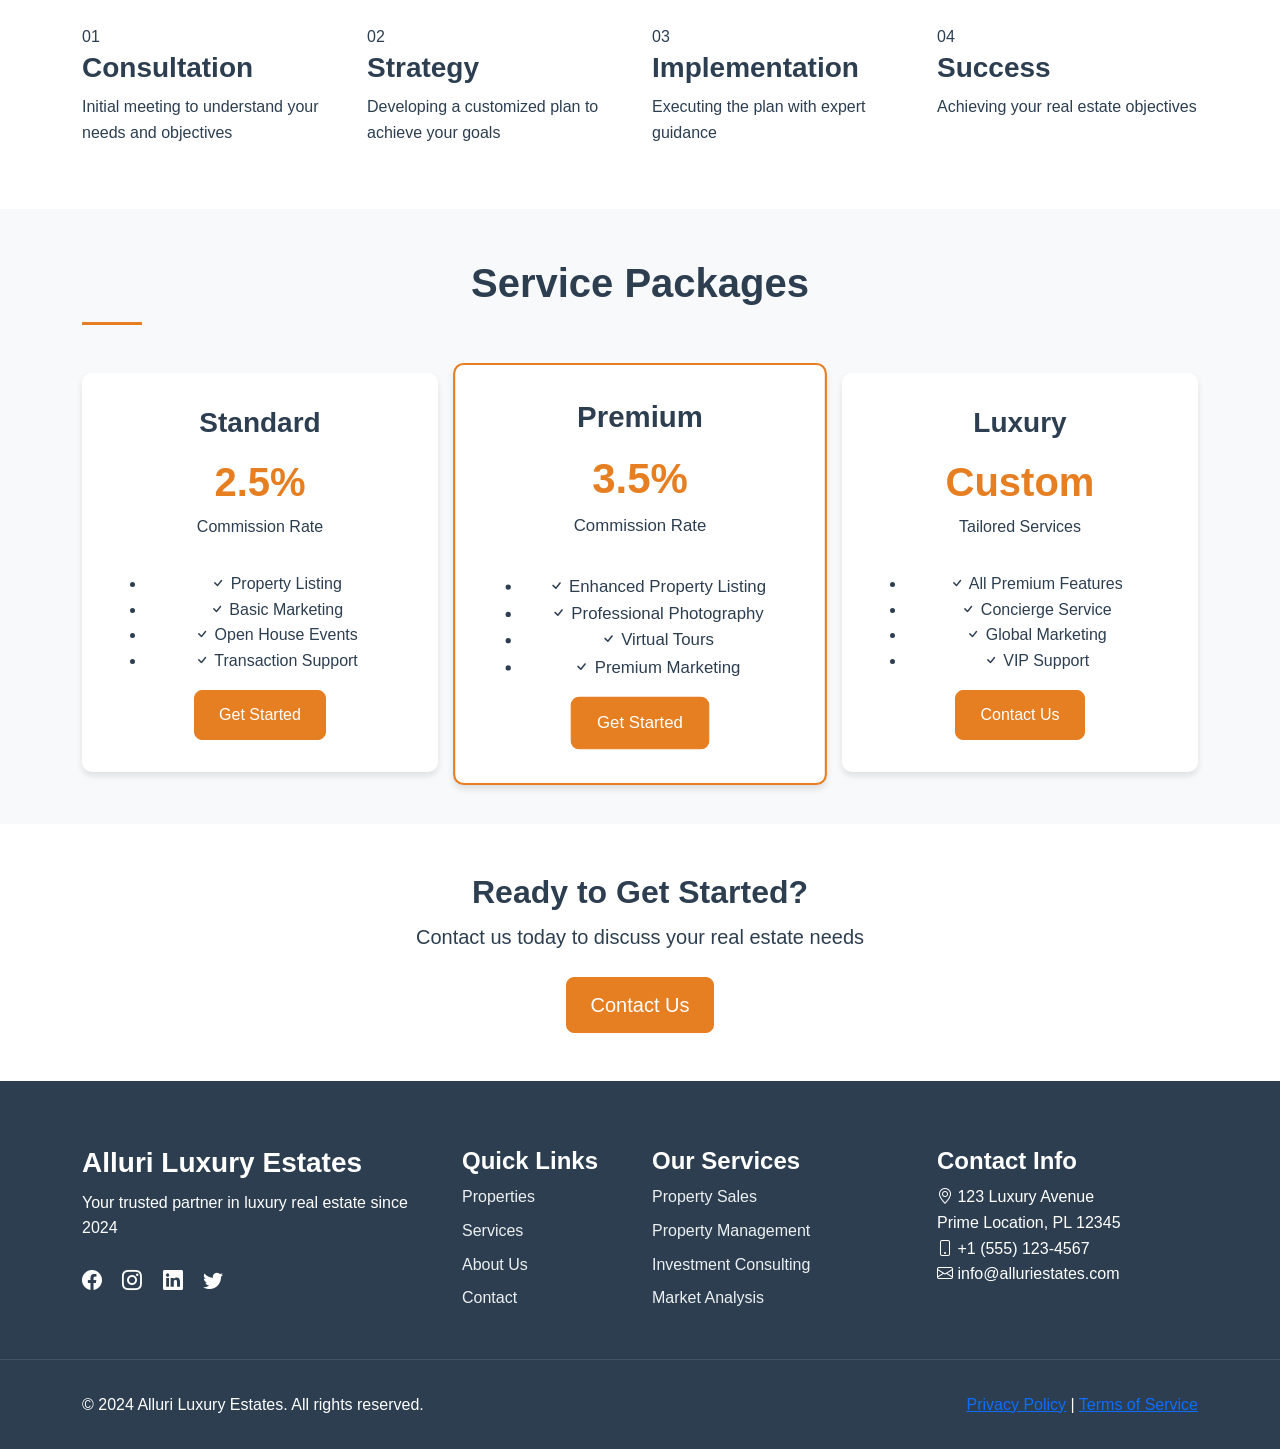
<file: Alluri/services.html>
<!DOCTYPE html>
<html lang="en">

<head>
    <meta charset="UTF-8">
    <meta name="viewport" content="width=device-width, initial-scale=1.0">
    <title>Our Services - Alluri Luxury Estates</title>
    <link href="https://cdn.jsdelivr.net/npm/bootstrap@5.3.0/dist/css/bootstrap.min.css" rel="stylesheet">
    <link rel="stylesheet" href="https://cdn.jsdelivr.net/npm/bootstrap-icons@1.7.2/font/bootstrap-icons.css">
    <link rel="stylesheet" href="assets/css/style.css">
</head>

<body>

    <!-- Navigation -->
    <nav class="navbar navbar-expand-lg navbar-dark fixed-top">
        <div class="container">
            <a class="navbar-brand" href="index.html">
                <span class="brand-first">ALLURI</span>
                <span class="brand-second">LUXURY ESTATES</span>
            </a>
            <button class="navbar-toggler" type="button" data-bs-toggle="collapse" data-bs-target="#navbarNav">
                <span class="navbar-toggler-icon"></span>
            </button>
            <div class="collapse navbar-collapse" id="navbarNav">
                <ul class="navbar-nav ms-auto">
                    <li class="nav-item">
                        <a class="nav-link active" href="index.html">Home</a>
                    </li>
                    <li class="nav-item">
                        <a class="nav-link" href="listings.html">Properties</a>
                    </li>
                    <li class="nav-item">
                        <a class="nav-link" href="services.html">Services</a>
                    </li>
                    <li class="nav-item">
                        <a class="nav-link" href="about.html">About</a>
                    </li>
                    <li class="nav-item">
                        <a class="nav-link" href="contact.html">Contact</a>
                    </li>
                </ul>
            </div>
        </div>
    </nav>

    <!-- Services Header -->
    <header class="page-header services-header">
        <div class="container">
            <div class="row">
                <div class="col-lg-8">
                    <h1 class="display-4">Our Services</h1>
                    <p class="lead">Comprehensive luxury real estate solutions tailored to your needs</p>
                </div>
            </div>
        </div>
    </header>

    <!-- Main Services Section -->
    <section class="main-services py-5">
        <div class="container">
            <div class="row g-4">
                <div class="col-lg-4">
                    <div class="service-box">
                        <div class="service-icon">
                            <i class="bi bi-house-door"></i>
                        </div>
                        <h3>Property Sales</h3>
                        <p>Expert guidance through the entire process of buying or selling luxury properties.</p>
                        <ul class="service-features">
                            <li>Market Analysis & Valuation</li>
                            <li>Property Marketing Strategy</li>
                            <li>Negotiation Support</li>
                            <li>Transaction Management</li>
                        </ul>
                    </div>
                </div>
                <div class="col-lg-4">
                    <div class="service-box">
                        <div class="service-icon">
                            <i class="bi bi-building"></i>
                        </div>
                        <h3>Property Management</h3>
                        <p>Comprehensive management services for property owners and investors.</p>
                        <ul class="service-features">
                            <li>Tenant Screening</li>
                            <li>Maintenance Coordination</li>
                            <li>Rent Collection</li>
                            <li>Property Inspections</li>
                        </ul>
                    </div>
                </div>
                <div class="col-lg-4">
                    <div class="service-box">
                        <div class="service-icon">
                            <i class="bi bi-graph-up"></i>
                        </div>
                        <h3>Investment Advisory</h3>
                        <p>Strategic advice for real estate investment opportunities and portfolio management.</p>
                        <ul class="service-features">
                            <li>Market Research</li>
                            <li>Investment Strategy</li>
                            <li>Portfolio Optimization</li>
                            <li>ROI Analysis</li>
                        </ul>
                    </div>
                </div>
            </div>
        </div>
    </section>

    <!-- Premium Services -->
    <section class="premium-services py-5 bg-light">
        <div class="container">
            <h2 class="section-title text-center mb-5">Premium Services</h2>
            <div class="row g-4">
                <div class="col-md-6">
                    <div class="premium-service-card">
                        <img src="assets/images/vip_property.jpeg" alt="Luxury Service" class="img-fluid">
                        <div class="service-content">
                            <h3>VIP Property Tours</h3>
                            <p>Exclusive viewings of premium properties with personalized attention and luxury
                                transportation.</p>
                            <a href="#" class="btn btn-outline-dark">Learn More</a>
                        </div>
                    </div>
                </div>
                <div class="col-md-6">
                    <div class="premium-service-card">
                        <img src="assets/images/concierge.jpeg" alt="Luxury Service" class="img-fluid">
                        <div class="service-content">
                            <h3>Concierge Services</h3>
                            <p>Full-service support including relocation assistance, interior design, and lifestyle
                                services.</p>
                            <a href="#" class="btn btn-outline-dark">Learn More</a>
                        </div>
                    </div>
                </div>
            </div>
        </div>
    </section>

    <!-- Process Section -->
    <section class="process-section py-5">
        <div class="container">
            <h2 class="section-title text-center mb-5">Our Process</h2>
            <div class="row">
                <div class="col-lg-3">
                    <div class="process-step">
                        <div class="step-number">01</div>
                        <h3>Consultation</h3>
                        <p>Initial meeting to understand your needs and objectives</p>
                    </div>
                </div>
                <div class="col-lg-3">
                    <div class="process-step">
                        <div class="step-number">02</div>
                        <h3>Strategy</h3>
                        <p>Developing a customized plan to achieve your goals</p>
                    </div>
                </div>
                <div class="col-lg-3">
                    <div class="process-step">
                        <div class="step-number">03</div>
                        <h3>Implementation</h3>
                        <p>Executing the plan with expert guidance</p>
                    </div>
                </div>
                <div class="col-lg-3">
                    <div class="process-step">
                        <div class="step-number">04</div>
                        <h3>Success</h3>
                        <p>Achieving your real estate objectives</p>
                    </div>
                </div>
            </div>
        </div>
    </section>

    <!-- Pricing Section -->
    <section class="pricing-section py-5 bg-light">
        <div class="container">
            <h2 class="section-title text-center mb-5">Service Packages</h2>
            <div class="row g-4">
                <div class="col-lg-4">
                    <div class="pricing-card">
                        <div class="pricing-header">
                            <h3>Standard</h3>
                            <div class="price">2.5%</div>
                            <p>Commission Rate</p>
                        </div>
                        <ul class="pricing-features">
                            <li><i class="bi bi-check"></i> Property Listing</li>
                            <li><i class="bi bi-check"></i> Basic Marketing</li>
                            <li><i class="bi bi-check"></i> Open House Events</li>
                            <li><i class="bi bi-check"></i> Transaction Support</li>
                        </ul>
                        <a href="#" class="btn btn-primary">Get Started</a>
                    </div>
                </div>
                <div class="col-lg-4">
                    <div class="pricing-card featured">
                        <div class="pricing-header">
                            <h3>Premium</h3>
                            <div class="price">3.5%</div>
                            <p>Commission Rate</p>
                        </div>
                        <ul class="pricing-features">
                            <li><i class="bi bi-check"></i> Enhanced Property Listing</li>
                            <li><i class="bi bi-check"></i> Professional Photography</li>
                            <li><i class="bi bi-check"></i> Virtual Tours</li>
                            <li><i class="bi bi-check"></i> Premium Marketing</li>
                        </ul>
                        <a href="#" class="btn btn-primary">Get Started</a>
                    </div>
                </div>
                <div class="col-lg-4">
                    <div class="pricing-card">
                        <div class="pricing-header">
                            <h3>Luxury</h3>
                            <div class="price">Custom</div>
                            <p>Tailored Services</p>
                        </div>
                        <ul class="pricing-features">
                            <li><i class="bi bi-check"></i> All Premium Features</li>
                            <li><i class="bi bi-check"></i> Concierge Service</li>
                            <li><i class="bi bi-check"></i> Global Marketing</li>
                            <li><i class="bi bi-check"></i> VIP Support</li>
                        </ul>
                        <a href="contact.html" class="btn btn-primary">Contact Us</a>
                    </div>
                </div>
            </div>
        </div>
    </section>

    <!-- Contact CTA -->
    <section class="contact-cta py-5">
        <div class="container">
            <div class="cta-content text-center">
                <h2>Ready to Get Started?</h2>
                <p class="lead mb-4">Contact us today to discuss your real estate needs</p>
                <a href="contact.html" class="btn btn-primary btn-lg">Contact Us</a>
            </div>
        </div>
    </section>

    <!-- Footer -->
    <footer class="footer">
        <div class="container">
            <div class="row gy-4">
                <div class="col-lg-4">
                    <div class="footer-info">
                        <h3>Alluri Luxury Estates</h3>
                        <p class="mb-4">Your trusted partner in luxury real estate since 2024</p>
                        <div class="social-links">
                            <a href="#"><i class="bi bi-facebook"></i></a>
                            <a href="#"><i class="bi bi-instagram"></i></a>
                            <a href="#"><i class="bi bi-linkedin"></i></a>
                            <a href="#"><i class="bi bi-twitter"></i></a>
                        </div>
                    </div>
                </div>
                <div class="col-lg-2">
                    <h4>Quick Links</h4>
                    <ul class="footer-links list-unstyled">
                        <li><a href="listings.html">Properties</a></li>
                        <li><a href="services.html">Services</a></li>
                        <li><a href="about.html">About Us</a></li>
                        <li><a href="contact.html">Contact</a></li>
                    </ul>
                </div>
                <div class="col-lg-3">
                    <h4>Our Services</h4>
                    <ul class="footer-links list-unstyled">
                        <li><a href="services.html">Property Sales</a></li>
                        <li><a href="services.html">Property Management</a></li>
                        <li><a href="services.html">Investment Consulting</a></li>
                        <li><a href="services.html">Market Analysis</a></li>
                    </ul>
                </div>
                <div class="col-lg-3">
                    <h4>Contact Info</h4>
                    <p>
                        <i class="bi bi-geo-alt"></i> 123 Luxury Avenue<br>
                        Prime Location, PL 12345<br>
                        <i class="bi bi-phone"></i> +1 (555) 123-4567<br>
                        <i class="bi bi-envelope"></i> info@alluriestates.com
                    </p>
                </div>
            </div>
        </div>
        <div class="footer-bottom mt-4">
            <div class="container">
                <div class="row">
                    <div class="col-md-6">
                        <p class="mb-md-0">© 2024 Alluri Luxury Estates. All rights reserved.</p>
                    </div>
                    <div class="col-md-6 text-md-end">
                        <a href="#">Privacy Policy</a> | <a href="#">Terms of Service</a>
                    </div>
                </div>
            </div>
        </div>
    </footer>

    <script src="https://cdn.jsdelivr.net/npm/bootstrap@5.3.0/dist/js/bootstrap.bundle.min.js"></script>
    <script src="assets/js/main.js"></script>
</body>

</html>
</file>
<file: Alluri/assets/css/style.css>
/* Global Styles */
body {
    font-family: 'Poppins', sans-serif;
    line-height: 1.6;
    color: #2C3E50;
    overflow-x: hidden;
}

h1, h2, h3, h4, h5, h6 {
    font-weight: 600;
    line-height: 1.3;
}

/* Navigation Styles */
.navbar {
    background: rgba(44, 62, 80, 0.95);
    backdrop-filter: blur(10px);
    transition: all 0.3s ease;
    padding: 1rem 0;
}

.navbar.scrolled {
    padding: 0.5rem 0;
    background: rgba(44, 62, 80, 0.98);
}

.navbar-brand {
    font-size: 1.5rem;
    font-weight: 700;
}

.brand-first {
    color: #FFFFFF;
}

.brand-second {
    color: #E67E22;
}

.nav-link {
    color: #FFFFFF !important;
    font-weight: 500;
    padding: 0.5rem 1rem;
    transition: all 0.3s ease;
}

.nav-link:hover {
    color: #E67E22 !important;
    transform: translateY(-2px);
}

/* Hero Section */
.hero-section {
    height: 100vh;
    position: relative;
    background: linear-gradient(135deg, #2C3E50 0%, #3498DB 100%);
    overflow: hidden;
}

.hero-content {
    position: relative;
    z-index: 2;
    color: #FFFFFF;
}

.hero-content h1 {
    font-size: 4rem;
    font-weight: 700;
    margin-bottom: 1.5rem;
    animation: fadeInUp 1s ease;
}

/* Property Cards */
.property-card {
    background: #FFFFFF;
    border-radius: 10px;
    overflow: hidden;
    box-shadow: 0 4px 6px rgba(0, 0, 0, 0.1);
    transition: all 0.3s ease;
    margin-bottom: 2rem;
}

.property-card:hover {
    transform: translateY(-10px);
    box-shadow: 0 10px 20px rgba(0, 0, 0, 0.2);
}

.property-image {
    height: 250px;
    object-fit: cover;
    width: 100%;
}

.property-info {
    padding: 1.5rem;
}

.property-price {
    color: #E67E22;
    font-size: 1.5rem;
    font-weight: 700;
    margin-bottom: 0.5rem;
}

/* Service Boxes */
.service-box {
    background: #FFFFFF;
    padding: 2rem;
    border-radius: 10px;
    box-shadow: 0 4px 6px rgba(0, 0, 0, 0.1);
    transition: all 0.3s ease;
    margin-bottom: 30px;
}

.service-box:hover {
    transform: translateY(-5px);
    box-shadow: 0 10px 20px rgba(0, 0, 0, 0.2);
}

.service-icon {
    font-size: 2.5rem;
    color: #E67E22;
    margin-bottom: 1rem;
}

.service-features {
    list-style: none;
    padding-left: 0;
    margin-top: 1rem;
}

.service-features li {
    padding: 0.5rem 0;
    border-bottom: 1px solid #ECF0F1;
}

/* Form Styles */
.form-control {
    border: 2px solid #ECF0F1;
    padding: 0.75rem 1rem;
    border-radius: 8px;
    transition: all 0.3s ease;
}

.form-control:focus {
    border-color: #E67E22;
    box-shadow: none;
}

.error-message {
    color: #C0392B;
    font-size: 0.875rem;
    margin-top: 0.25rem;
}

/* Buttons */
.btn {
    padding: 0.75rem 1.5rem;
    border-radius: 8px;
    font-weight: 500;
    transition: all 0.3s ease;
}

.btn-primary {
    background: #E67E22;
    border-color: #E67E22;
}

.btn-primary:hover {
    background: #C0392B;
    border-color: #C0392B;
    transform: translateY(-2px);
}

/* Section Styles */
.section-title {
    font-size: 2.5rem;
    margin-bottom: 1rem;
    position: relative;
    padding-bottom: 1rem;
}

.section-title::after {
    content: '';
    position: absolute;
    bottom: 0;
    left: 0;
    width: 60px;
    height: 3px;
    background: #E67E22;
}

/* Page Headers */
.page-header {
    background: linear-gradient(rgba(44, 62, 80, 0.9), rgba(44, 62, 80, 0.9)), url('');
    background-size: cover;
    background-position: center;
    padding: 120px 0 80px;
    color: #FFFFFF;
}

/* Feature Cards */
.feature-card {
    background: #FFFFFF;
    padding: 2rem;
    border-radius: 10px;
    box-shadow: 0 4px 6px rgba(0, 0, 0, 0.1);
    transition: all 0.3s ease;
    text-align: center;
    margin-bottom: 2rem;
}

.feature-card:hover {
    transform: translateY(-5px);
}

.icon-wrapper {
    width: 80px;
    height: 80px;
    background: #ECF0F1;
    border-radius: 50%;
    display: flex;
    align-items: center;
    justify-content: center;
    margin: 0 auto 1.5rem;
}

.icon-wrapper i {
    font-size: 2rem;
    color: #E67E22;
}

/* Testimonials */
.testimonial-card {
    background: #FFFFFF;
    padding: 2rem;
    border-radius: 10px;
    box-shadow: 0 4px 6px rgba(0, 0, 0, 0.1);
    margin: 1rem 0;
}

.testimonial-image {
    width: 80px;
    height: 80px;
    border-radius: 50%;
    margin-bottom: 1rem;
}

/* About Page */
.about-section {
    padding: 80px 0;
}

.team-member {
    text-align: center;
    margin-bottom: 2rem;
}

.team-member img {
    width: 200px;
    height: 200px;
    border-radius: 50%;
    margin-bottom: 1rem;
}

/* Services Page */
.pricing-card {
    background: #FFFFFF;
    padding: 2rem;
    border-radius: 10px;
    box-shadow: 0 4px 6px rgba(0, 0, 0, 0.1);
    text-align: center;
    transition: all 0.3s ease;
}

.pricing-card.featured {
    transform: scale(1.05);
    border: 2px solid #E67E22;
}

.pricing-header {
    margin-bottom: 2rem;
}

.price {
    font-size: 2.5rem;
    color: #E67E22;
    font-weight: 700;
}

/* Contact Page */
.contact-info-card {
    background: #FFFFFF;
    padding: 2rem;
    border-radius: 10px;
    box-shadow: 0 4px 6px rgba(0, 0, 0, 0.1);
    margin-bottom: 2rem;
}

.contact-info-card i {
    color: #E67E22;
    font-size: 2rem;
    margin-bottom: 1rem;
}

/* Footer */
.footer {
    background: #2C3E50;
    color: #FFFFFF;
    padding: 4rem 0 2rem;
}

.footer-links {
    list-style: none;
    padding-left: 0;
}

.footer-links a {
    color: #ECF0F1;
    text-decoration: none;
    transition: all 0.3s ease;
    display: inline-block;
    margin-bottom: 0.5rem;
}

.footer-links a:hover {
    color: #E67E22;
    padding-left: 5px;
}

.footer-bottom {
    border-top: 1px solid rgba(255, 255, 255, 0.1);
    padding-top: 2rem;
}

.social-links a {
    color: #FFFFFF;
    margin-right: 1rem;
    font-size: 1.25rem;
    transition: all 0.3s ease;
}

.social-links a:hover {
    color: #E67E22;
}

/* Animations */
@keyframes fadeInUp {
    from {
        opacity: 0;
        transform: translateY(20px);
    }
    to {
        opacity: 1;
        transform: translateY(0);
    }
}

/* Responsive Styles */
@media (max-width: 992px) {
    .navbar-nav {
        padding: 1rem 0;
    }
    
    .hero-content h1 {
        font-size: 3rem;
    }
}

@media (max-width: 768px) {
    .hero-content h1 {
        font-size: 2.5rem;
    }
    
    .section-title {
        font-size: 2rem;
    }
    
    .property-card {
        margin-bottom: 1.5rem;
    }
    
    .pricing-card.featured {
        transform: none;
        margin: 2rem 0;
    }
}

@media (max-width: 576px) {
    .hero-content h1 {
        font-size: 2rem;
    }
    
    .btn {
        width: 100%;
        margin-bottom: 0.5rem;
    }
}
</file>
